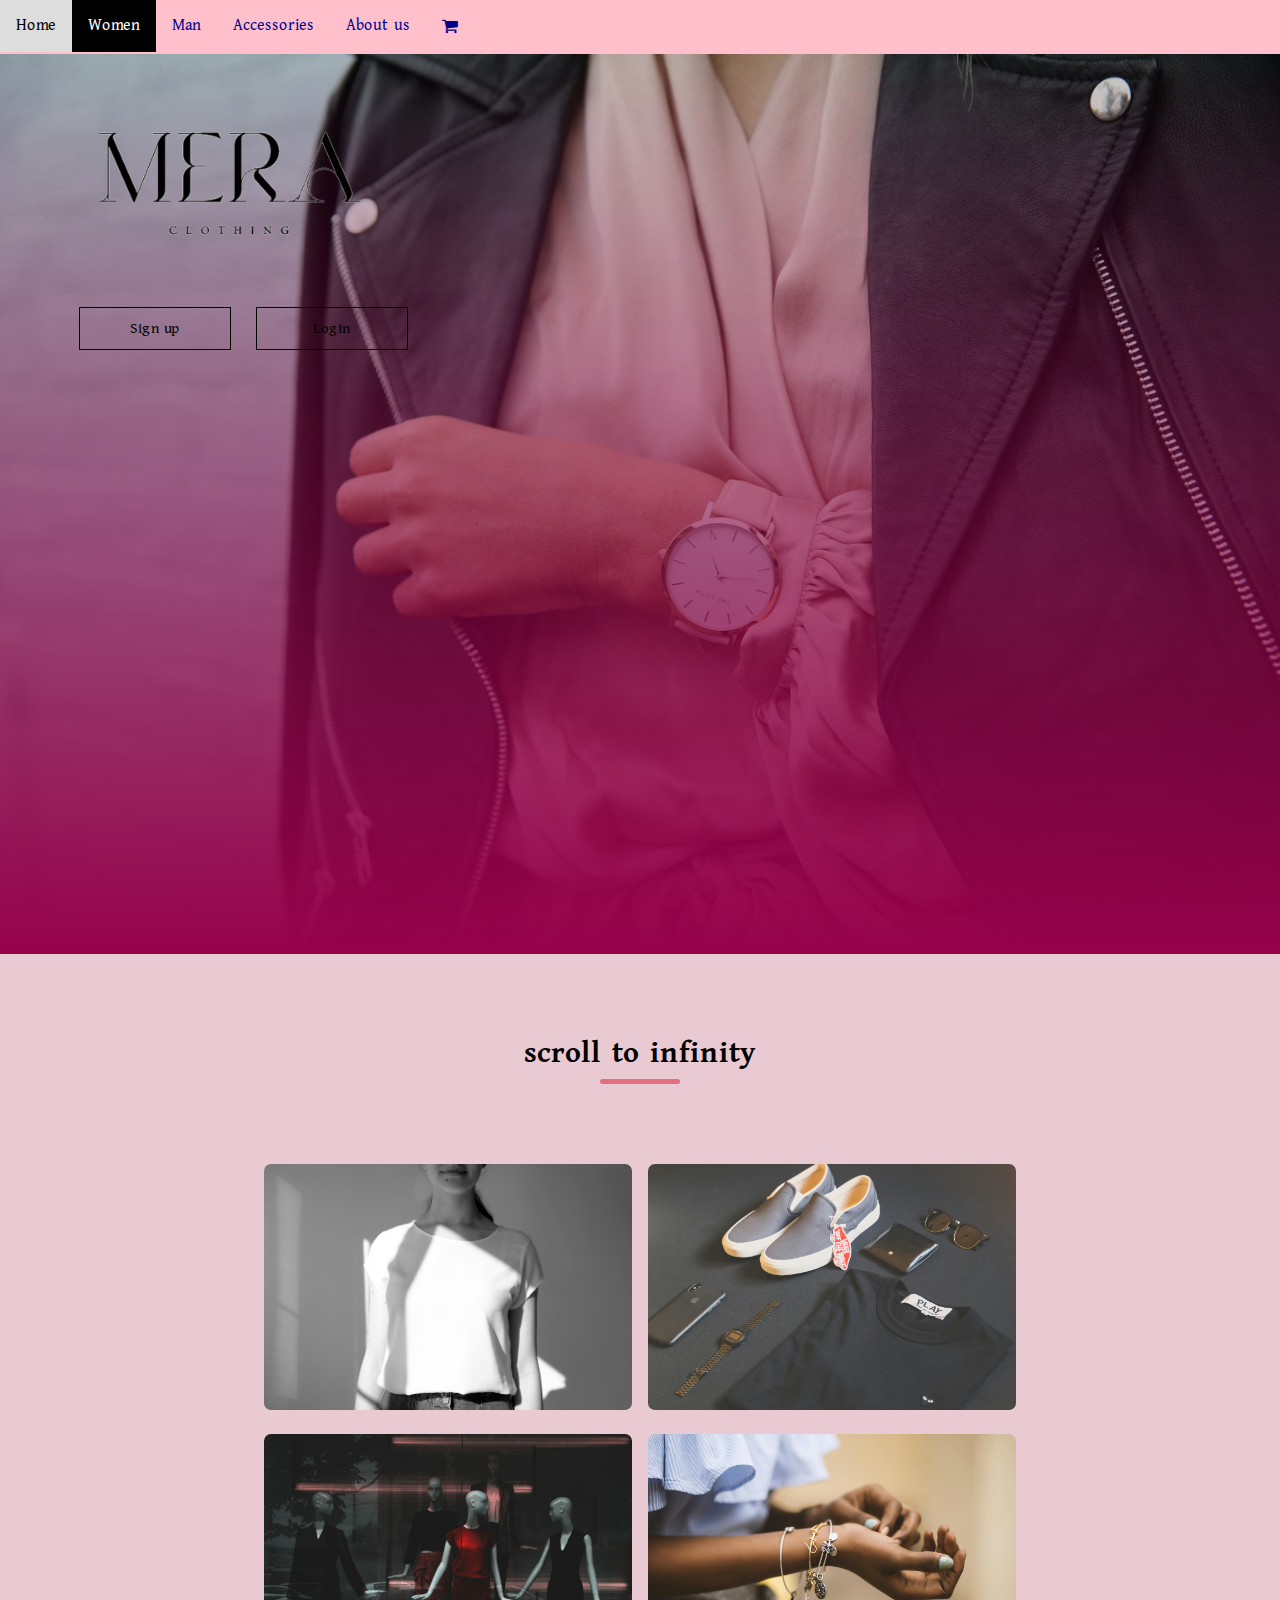
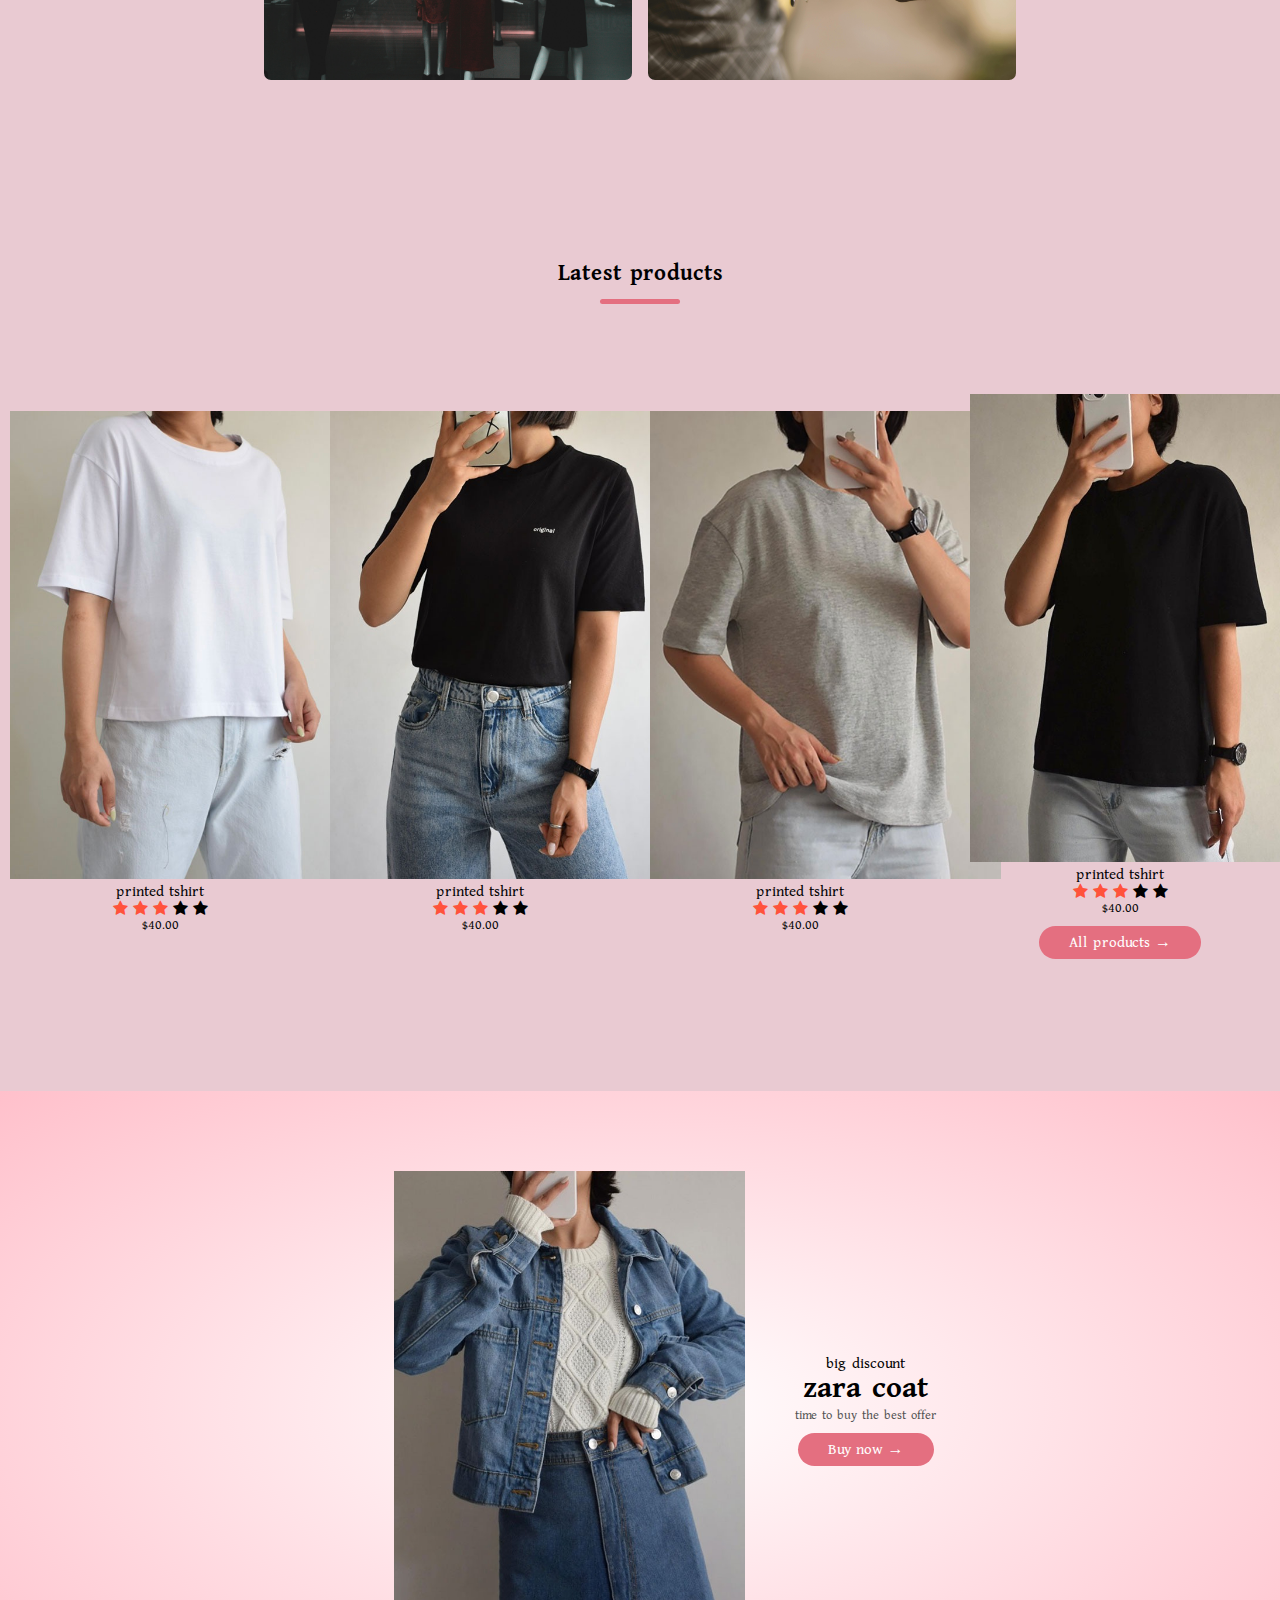
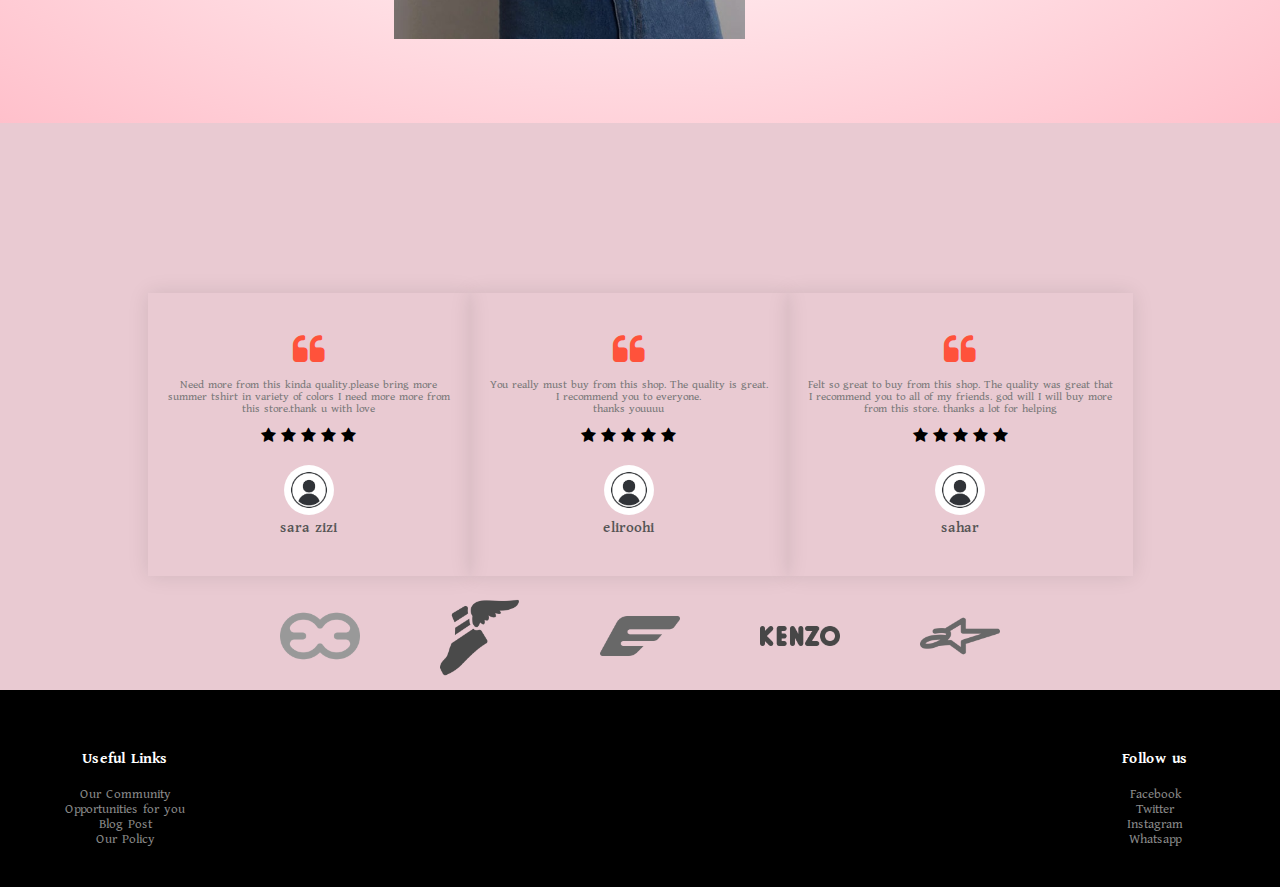
<file: helloworld/index.html>
<!DOCTYPE html>
<!-- This is my first site -->
<html lang="fa">
    <meta charset="UTF=8">
<head>
    <link rel="stylesheet"  href="css.css">
    <link rel="login"  href="loginform.css">
    <link rel="preconnect" href="https://fonts.googleapis.com">
<link rel="preconnect" href="https://fonts.gstatic.com" crossorigin>
<link href="https://fonts.googleapis.com/css2?family=Namdhinggo:wght@400;500;600;700;800&display=swap" rel="stylesheet">
<script src="https://ajax.googleapis.com/ajax/libs/jquery/3.3.1/jquery.min.js"></script>
<link rel="stylesheet" href="https://cdnjs.cloudflare.com/ajax/libs/font-awesome/4.7.0/css/font-awesome.min.css">
<title>Mera</title>
    <style >
        #object{
             width: 400px;
            height: 500px;
            float: right;
            padding: 200px;
            
        }
        body{
            text-align: center;
        }
        
    </style>
    </head>
<body style="background-color: #e9cad2;">
    <nav>
  <div class="topnav">
    <a href="#ban">Home</a>
  <a class="active" href="#products">Women</a>
  <a href="#products">Man</a>
  <a href="#products">Accessories</a>
  <a href="#footer2">About us</a>
  <a href="card.html"><i   class="fa">&#xf07a;</i></a>
</div>
        </nav>
    <section id="ban">
    <div class="banner">
        <div class="meralogo">
            <img id="logo" src="22.png">
            <div class="banner-btn">
                <a href="login.html"><span></span>Sign up</a>
                <a href="login.html"><span></span>Login</a>
            </div> 
        </div> 
  </div>
   
    </section>
    <section id="products">
        <div class="titleproduct">
            <h1>scroll to infinity</h1>
        </div>
        <div class="product-box">
            <div class="single-pproduct">
                <img src="pic2.jpg">
                <div class="overlay"></div>
                <div class="text">
                    <h1>Women</h1>
                    <hr>
                    <p>Summer time</p>
                </div>
            </div>
            
            <div class="single-pproduct">
                <img src="pic1.jpg">
                <div class="overlay"></div>
                <div class="text">
                    <h1>Tomboy</h1>
                    <hr>
                    <p>Summer time</p>
                </div>
            </div>
            <div class="single-pproduct">
                <img src="pic3.jpg">
                <div class="overlay"></div>
                <div class="text">
                    <h1>Collection</h1>
                    <hr>
                    <p>Summer time</p>
                </div>
            </div>
            <div class="single-pproduct">
                <img src="pic4.jpg">
                <div class="overlay"></div>
                <div class="text">
                    <h1>Accessories</h1>
                    <hr>
                    <p>Summer time</p>
                </div>
            </div>
        </div>
    </section>
    <!-----featured products----->
    <div class="category">
    <h2 class="titlecat">Latest products</h2>
    <div class="rowf">
        <div class="col4">
            <img src="ava1.png" width="351px" height="468px">
            <h4>printed tshirt</h4>
            <div class="rating">
                <span class="fa fa-star checked"></span>
                <span class="fa fa-star checked"></span>
                <span class="fa fa-star checked"></span>
                <span class="fa fa-star"></span>
                <span class="fa fa-star"></span>
            </div>
            <p>$40.00</p>
        </div>
        <div class="col4">
            <img src="ava2.jpg" width="351px" height="468px">
            <h4>printed tshirt</h4>
            <div class="rating">
                <span class="fa fa-star checked"></span>
                <span class="fa fa-star checked"></span>
                <span class="fa fa-star checked"></span>
                <span class="fa fa-star"></span>
                <span class="fa fa-star"></span>
            </div>
            <p>$40.00</p>
        </div>
        <div class="col4">
            <img src="ava3.jpg" width="351px" height="468px">
            <h4>printed tshirt</h4>
            <div class="rating">
                <span class="fa fa-star checked"></span>
                <span class="fa fa-star checked"></span>
                <span class="fa fa-star checked"></span>
                <span class="fa fa-star"></span>
                <span class="fa fa-star"></span>
            </div>
            <p>$40.00</p>
        </div>
        <div class="col4">
            <img src="ava4.jpg" width="351px" height="468px">
            <h4>printed tshirt</h4>
            <div class="rating">
                <span class="fa fa-star checked"></span>
                <span class="fa fa-star checked"></span>
                <span class="fa fa-star checked"></span>
                <span class="fa fa-star"></span>
                <span class="fa fa-star"></span>
            </div>
            <p>$40.00</p>
            <br>
            <a href="dd.html" class="btn">All products &#8594;</a>

        </div>
    </div>

        <!---offer-->
        <div class="offer">
           <div class="small-container">
              <div class="rowo">
                <span class="col2">
                    <img src="avaoffer.jpg" class="offerimg" width="351px" height="468px">
                </span>
                <span class="col2">
                    <p>big discount</p>
                    <h1>zara coat</h1>
                    <small>time to buy the best offer</small>
                    <br><br>
                    <a href="product-detail.html" class="btn">Buy now &#8594;</a>
                </div>
              </div>


           </div>


        </div>



        <!----testimonial-->
        <div class="testimonial"> 
            <div class="small-container1">   
                <div class="rowf">
                    <div class="col3"> 
                        <i class="fa fa-quote-left"></i>
                        <p>Need more from this kinda quality.please bring more  <br>
                            summer tshirt in variety of colors I need more more from <br>
                            this store.thank u with love<br>
                        </p>
            <div class="rating"> 
                <i class="fa fa-star"></i>
                <i class="fa fa-star"></i>
                <i class="fa fa-star"></i>
                <i class="fa fa-star"></i>
                <i class="fa fa-star"></i>   
        </div> 
        <img src="pro.jpg" >
        <h3>sara zizi</h3>
    </div>
    <div class="col3"> 
        <i class="fa fa-quote-left"></i>
        <p> You really must buy from this shop. The quality is great. <br>
            I recommend you to everyone.<br>
            thanks youuuu<br>
        </p>
<div class="rating"> 
<i class="fa fa-star"></i>
<i class="fa fa-star"></i>
<i class="fa fa-star"></i>
<i class="fa fa-star"></i>
<i class="fa fa-star"></i>   
</div> 
<img src="pro.jpg" >
<h3>eliroohi</h3>
</div>


<div class="col3"> 
    <i class="fa fa-quote-left"></i>
    <p>Felt so great to buy from this shop. The quality was great that <br>
        I recommend you to all of my friends. god will I will buy more <br>
        from this store. thanks a lot for helping<br>
    </p>
<div class="rating"> 
<i class="fa fa-star"></i>
<i class="fa fa-star"></i>
<i class="fa fa-star"></i>
<i class="fa fa-star"></i>
<i class="fa fa-star"></i>   
</div> 
<img src="pro.jpg" >
<h3>sahar</h3>
</div>

        </div></div></div>

<!--brands-->
<div class="brand">
    <div class="small-container1">
        <div class="rowf">
            <div class="col5">
                <img src="escada.png">
            </div>
            <div class="col5">
                <img src="good-year.png">
            </div>
            <div class="col5">
                <img src="ellu-jeans.png">
            </div>
            <div class="col5">
                <img src="kenzo.png">
            </div>
            <div class="col5">
                <img src="alphin-stars.png" >
            </div>


        </div>
    </div>
</div>





<!--footer-->
<section id="footer2">
    <div class="footer">
        <div class="small-container2">
            <div class="rowfooter">
                <div class="footercol3">
                    <h3>Useful Links</h3>
                    <ul>
                     <li>Our Community</li>
                     <li>Opportunities for you</li>
                     <li>Blog Post</li>
                     <li>Our Policy</li>
                    </ul>
                </div>
                <div class="footercol4">
                    <h3>Follow us</h3>
                    <ul>
                     <li>Facebook</li>
                     <li>Twitter</li>
                     <li>Instagram</li>
                     <li>Whatsapp</li>
                    </ul>
                </div>
            </div>
        </div>
    </div>
    
</section>













        
    </div>    






</body>

</html>
</file>
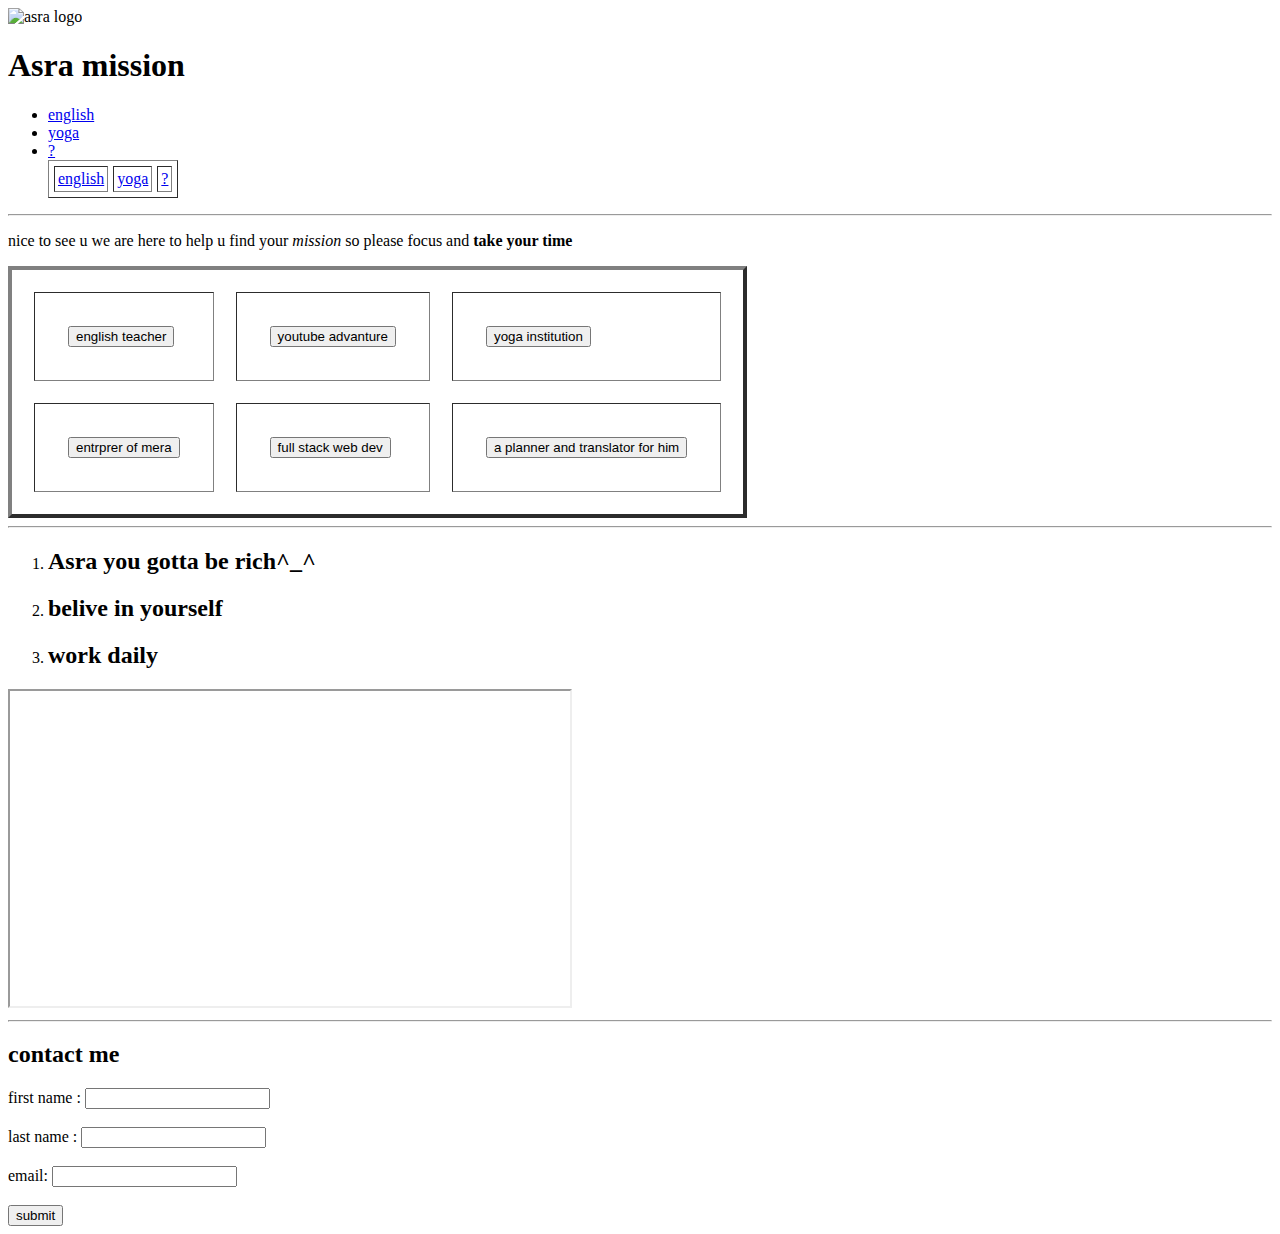
<file: helloworld/2th.html>
<!DOCTYPE html>
<html> 
    <head>
        <title>
            Asra's life 
        </title>
    </head>
    <body>
        <img
             scr="[data-uri]"  alt="asra logo" height="100" width="100">
        <h1>Asra mission</h1>
        <ul>
        <li><a href="g"> english </a></li>
        <li><a href="g"> yoga </a></li>
        <li><a href="g"> ?
            </a></li>
            
            <table border="1"
               cellpadding="3"
               cellspacing="5">
            <tr>
                
                
                <td>
                    <a href="g"> english </a>
                </td>
                <td>
                    <a href="g"> yoga </a>
                </td>
                <td>
                    <a href="g"> ? </a>
                </td>
                
                </tr></table>
        </ul>
        <hr>
        <p> nice to see u  we are here to help u find your<i > mission </i>  so
            please focus and <b> take your time</b></p>
        
        
        <table
               border="4"
               cellpadding="33"
               cellspacing="22">
          <tr>
               <td><button>
               english teacher
               </button></td>
            
             <td><button>
               youtube advanture   
             </button></td>
               
               <td><button>
                   yoga institution
                </button></td>
              </tr>
            
               <td><button>
              entrprer of mera
                </button></td>
              
               <td><button>
               full stack web dev
                </button></td>
              
            <td><button>
               a planner and translator for him
                </button></td>
        
            
            
            
        </table>
        <hr>
        
        <ol>
        <li>
            <h2>Asra you gotta be rich^_^
            </h2></li>
        
        <li>
            <h2>belive in yourself
            </h2></li>
        <li>
            <h2>work daily
            </h2></li>
        </ol>
        <iframe width="560" height="315"
                src="https://www.youtube.com/watch?v=NDUPymw7bjg" frameborder="1"
                allowfullscreen>
        
        </iframe>
        <hr>
        <h2> contact me</h2>
        <form>
            first name :
            <input type="text"> <br><br>
            last name :
            <input type="text"> <br><br>
             email:
            <input type="text"> <br><br>
            <button>
            submit</button>
            
        </form>
    </body>
</html>
</file>
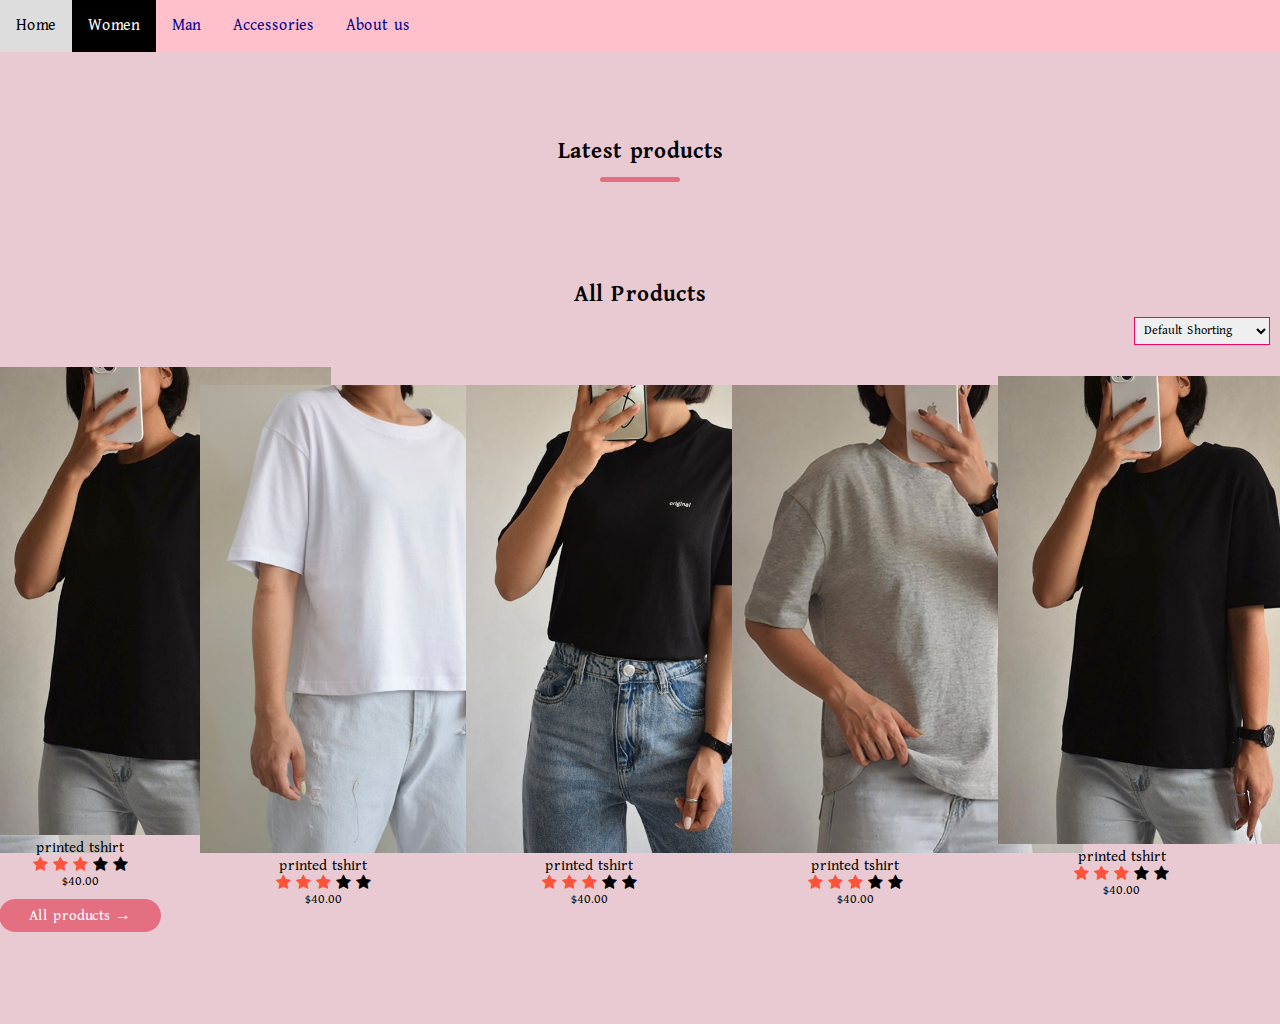
<file: helloworld/allhtml.html>
<!DOCTYPE html>
<!-- This is my first site -->
<html lang="fa">
    <meta charset="UTF=8">
<head>
    <link rel="stylesheet"  href="cssproducts.css">
    <link rel="login"  href="loginform.css">
    <link rel="preconnect" href="https://fonts.googleapis.com">
<link rel="preconnect" href="https://fonts.gstatic.com" crossorigin>
<link href="https://fonts.googleapis.com/css2?family=Namdhinggo:wght@400;500;600;700;800&display=swap" rel="stylesheet">
<script src="https://ajax.googleapis.com/ajax/libs/jquery/3.3.1/jquery.min.js"></script>
<link rel="stylesheet" href="https://cdnjs.cloudflare.com/ajax/libs/font-awesome/4.7.0/css/font-awesome.min.css">
<title>All Products</title>
    <style >
        #object{
             width: 400px;
            height: 500px;
            float: right;
            padding: 200px;
            
        }
        body{
            text-align: center;
        }
        
    </style>
    </head>
<body style="background-color: #e9cad2;">
    
    <nav>
        <div class="topnav">
          <a href="#ban">Home</a>
        <a class="active" href="#products">Women</a>
        <a href="#products">Man</a>
        <a href="#products">Accessories</a>
        <a href="#footer2">About us</a>
      </div>
              </nav>
    <!-----featured products----->
    <div class="category">
    <h2 class="titlecat">Latest products</h2>
    <div class="row row-2">
     <h2>All Products</h2>
     <select>
        <option>Default Shorting</option>
        <option>Short by price</option>
        <option>Short by popularity</option>
        <option>Short by rating</option>
        <option>Short by sale</option>
     </select>
    </div>
    
    <div class="rowf">
        <div class="col4">
            <img src="ava1.png" width="351px" height="468px">
            <h4>printed tshirt</h4>
            <div class="rating">
                <span class="fa fa-star checked"></span>
                <span class="fa fa-star checked"></span>
                <span class="fa fa-star checked"></span>
                <span class="fa fa-star"></span>
                <span class="fa fa-star"></span>
            </div>
            <p>$40.00</p>
        </div>
        <div class="col4">
            <img src="ava2.jpg" width="351px" height="468px">
            <h4>printed tshirt</h4>
            <div class="rating">
                <span class="fa fa-star checked"></span>
                <span class="fa fa-star checked"></span>
                <span class="fa fa-star checked"></span>
                <span class="fa fa-star"></span>
                <span class="fa fa-star"></span>
            </div>
            <p>$40.00</p>
        </div>
        <div class="col4">
            <img src="ava3.jpg" width="351px" height="468px">
            <h4>printed tshirt</h4>
            <div class="rating">
                <span class="fa fa-star checked"></span>
                <span class="fa fa-star checked"></span>
                <span class="fa fa-star checked"></span>
                <span class="fa fa-star"></span>
                <span class="fa fa-star"></span>
            </div>
            <p>$40.00</p>
        </div>
        <div class="col4">
            <img src="ava4.jpg" width="351px" height="468px">
            <h4>printed tshirt</h4>
            <div class="rating">
                <span class="fa fa-star checked"></span>
                <span class="fa fa-star checked"></span>
                <span class="fa fa-star checked"></span>
                <span class="fa fa-star"></span>
                <span class="fa fa-star"></span>
            </div>
            <p>$40.00</p>
            <br>
            <a href="" class="btn">All products &#8594;</a>

        </div>


        <div class="rowf">
            <div class="col4">
                <img src="ava1.png" width="351px" height="468px">
                <h4>printed tshirt</h4>
                <div class="rating">
                    <span class="fa fa-star checked"></span>
                    <span class="fa fa-star checked"></span>
                    <span class="fa fa-star checked"></span>
                    <span class="fa fa-star"></span>
                    <span class="fa fa-star"></span>
                </div>
                <p>$40.00</p>
            </div>
            <div class="col4">
                <img src="ava2.jpg" width="351px" height="468px">
                <h4>printed tshirt</h4>
                <div class="rating">
                    <span class="fa fa-star checked"></span>
                    <span class="fa fa-star checked"></span>
                    <span class="fa fa-star checked"></span>
                    <span class="fa fa-star"></span>
                    <span class="fa fa-star"></span>
                </div>
                <p>$40.00</p>
            </div>
            <div class="col4">
                <img src="ava3.jpg" width="351px" height="468px">
                <h4>printed tshirt</h4>
                <div class="rating">
                    <span class="fa fa-star checked"></span>
                    <span class="fa fa-star checked"></span>
                    <span class="fa fa-star checked"></span>
                    <span class="fa fa-star"></span>
                    <span class="fa fa-star"></span>
                </div>
                <p>$40.00</p>
            </div>
            <div class="col4">
                <img src="ava4.jpg" width="351px" height="468px">
                <h4>printed tshirt</h4>
                <div class="rating">
                    <span class="fa fa-star checked"></span>
                    <span class="fa fa-star checked"></span>
                    <span class="fa fa-star checked"></span>
                    <span class="fa fa-star"></span>
                    <span class="fa fa-star"></span>
                </div>
                <p>$40.00</p>
                <br>
                
    
            </div>
        
            <div class="page-btn">
                <span>1</span>
                <span>2</span>
                <span>3</span>
                <span>4</span>
                <span>&#8594;</span>
            </div>

        </div>









<!--footer-->
<section id="footer2">
    <div class="footer">
        <div class="small-container2">
            <div class="rowfooter">
                <div class="footercol3">
                    <h3>Useful Links</h3>
                    <ul>
                     <li>Our Community</li>
                     <li>Opportunities for you</li>
                     <li>Blog Post</li>
                     <li>Our Policy</li>
                    </ul>
                </div>
                <div class="footercol4">
                    <h3>Follow us</h3>
                    <ul>
                     <li>Facebook</li>
                     <li>Twitter</li>
                     <li>Instagram</li>
                     <li>Whatsapp</li>
                    </ul>
                </div>
            </div>
        </div>
    </div>
    
</section>













        
    </div>    






</body>

</html>
</file>
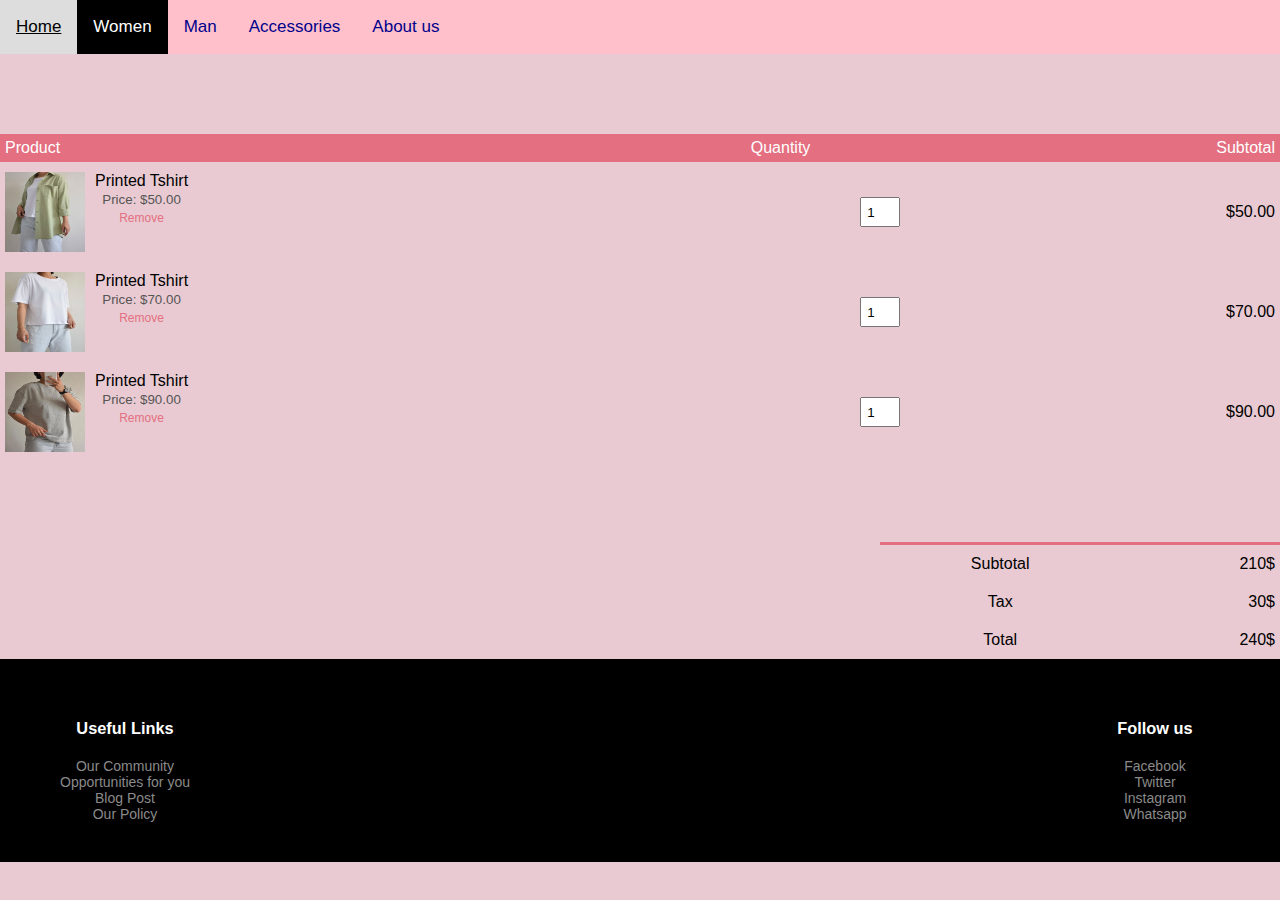
<file: helloworld/card.html>
<!DOCTYPE html>
<!-- This is my first site -->
<html lang="fa">
    <meta charset="UTF=8">
<head>
    <link rel="stylesheet"  href="cardcss.css">
    <link rel="login"  href="loginform.css">
    <link rel="preconnect" href="https://fonts.googleapis.com">
<link rel="preconnect" href="https://fonts.gstatic.com" crossorigin>
<link href="https://fonts.googleapis.com/css2?family=Namdhinggo:wght@400;500;600;700;800&display=swap" rel="stylesheet">
<script src="https://ajax.googleapis.com/ajax/libs/jquery/3.3.1/jquery.min.js"></script>
<link rel="stylesheet" href="https://cdnjs.cloudflare.com/ajax/libs/font-awesome/4.7.0/css/font-awesome.min.css">
<title>Detailed Products</title>
    <style >
        #object{
             width: 400px;
            height: 500px;
            float: right;
            padding: 200px;
            
        }
        body{
            text-align: center;
        }
        
    </style>
    </head>
<body style="background-color: #e9cad2;">
    
    <nav>
        <div class="topnav">
          <a href="#ban">Home</a>
        <a class="active" href="#products">Women</a>
        <a href="#products">Man</a>
        <a href="#products">Accessories</a>
        <a href="#footer2">About us</a>
      </div>
              </nav>
   

<!--card items-->
<div class="small-container cart-page">
    <table>
        <tr>
            <th>Product</th>
            <th>Quantity</th>
            <th>Subtotal</th>
        </tr>
        <tr>
            <td>
                <div class="cart-info">
                  <img src="ava0.png" width="30%">
                  <div>
                    <p>Printed Tshirt</p>
                    <small>Price: $50.00</small>
                    <br>
                    <a href="">Remove</a>
                  </div>
                </div>
            </td>
            <td><input type="number" value="1"></td>
            <td>$50.00</td>
        </tr>
        <tr>
            <td>
                <div class="cart-info">
                  <img src="ava1.png" width="30%">
                  <div>
                    <p>Printed Tshirt</p>
                    <small>Price: $70.00</small>
                    <br>
                    <a href="">Remove</a>
                  </div>
                </div>
            </td>
            <td><input type="number" value="1"></td>
            <td>$70.00</td>
        </tr>
        <tr>
            <td>
                <div class="cart-info">
                  <img src="ava3.jpg" width="30%">
                  <div>
                    <p>Printed Tshirt</p>
                    <small>Price: $90.00</small>
                    <br>
                    <a href="">Remove</a>
                  </div>
                </div>
            </td>
            <td><input type="number" value="1"></td>
            <td>$90.00</td>
        </tr>
    </table>


   
</div>

<div class="total-price">
    <table>
        <tr>
            <td>Subtotal</td>
            <td>210$</td>
        </tr>
        <tr>
            <td>Tax</td>
            <td>30$</td>
        </tr>
        <tr>
            <td>Total</td>
            <td>240$</td>
        </tr>
    </table>
</div>





<!--footer-->
<section id="footer2">
    <div class="footer">
        <div class="small-container2">
            <div class="rowfooter">
                <div class="footercol3">
                    <h3>Useful Links</h3>
                    <ul>
                     <li>Our Community</li>
                     <li>Opportunities for you</li>
                     <li>Blog Post</li>
                     <li>Our Policy</li>
                    </ul>
                </div>
                <div class="footercol4">
                    <h3>Follow us</h3>
                    <ul>
                     <li>Facebook</li>
                     <li>Twitter</li>
                     <li>Instagram</li>
                     <li>Whatsapp</li>
                    </ul>
                </div>
            </div>
        </div>
    </div>
    
</section>









        
    </div>    



</body>

</html>
</file>
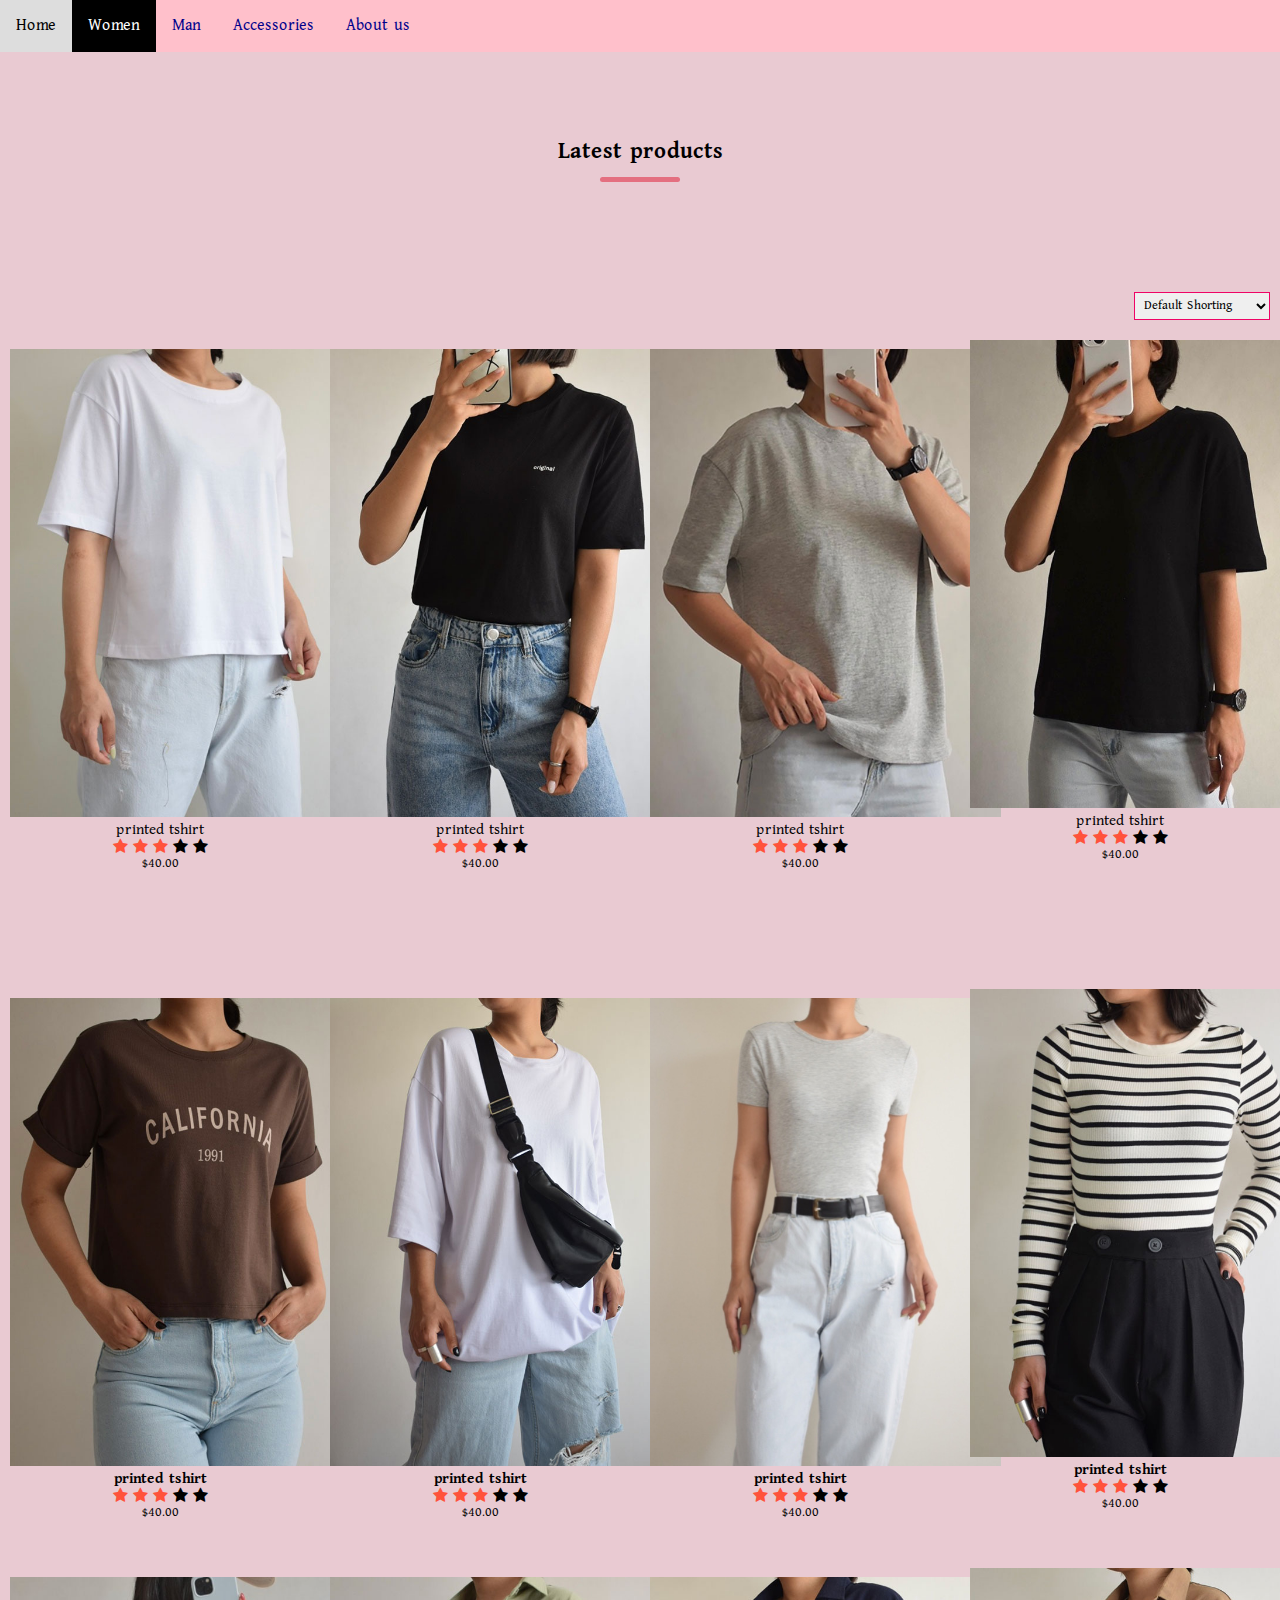
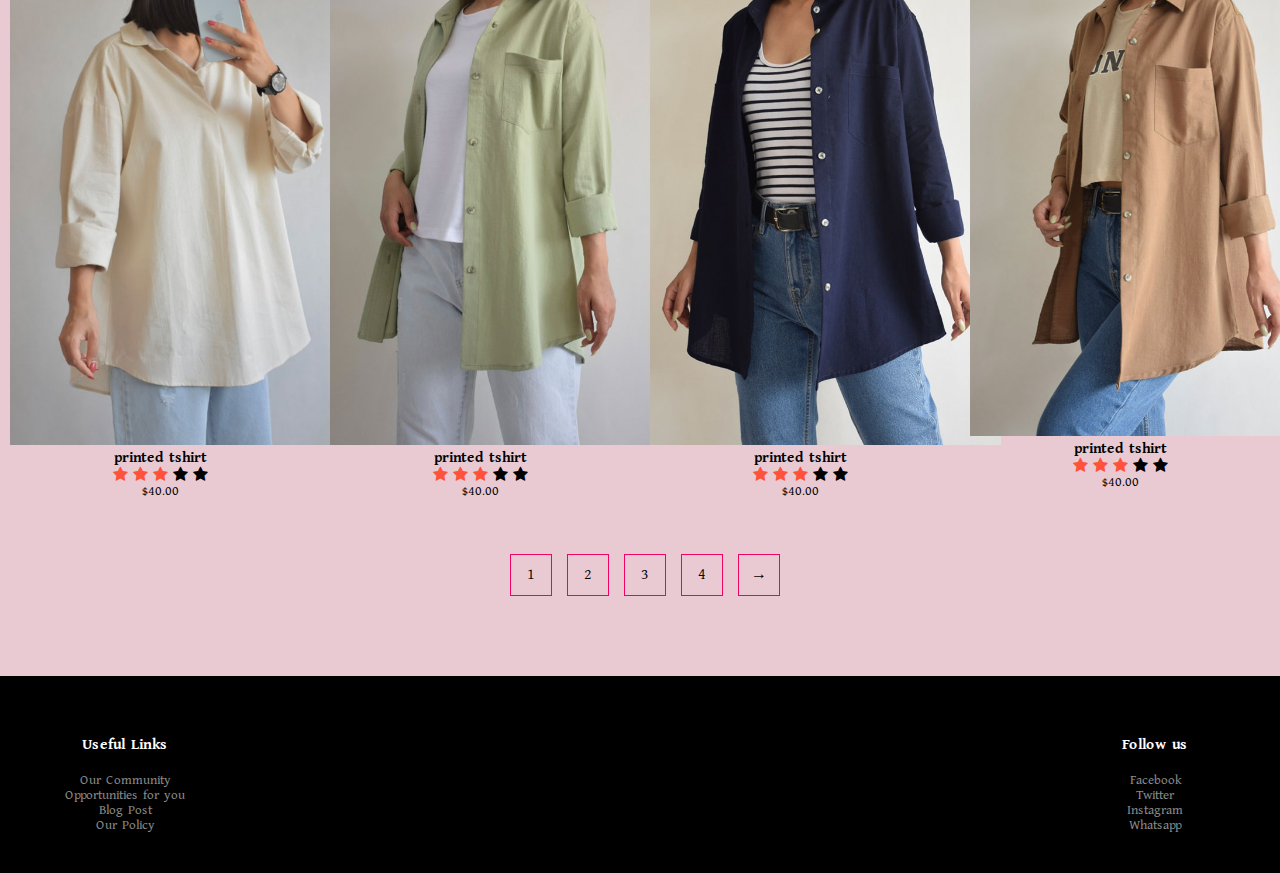
<file: helloworld/dd.html>
<!DOCTYPE html>
<!-- This is my first site -->
<html lang="fa">
    <meta charset="UTF=8">
<head>
    <link rel="stylesheet"  href="cssproducts.css">
    <link rel="login"  href="loginform.css">
    <link rel="preconnect" href="https://fonts.googleapis.com">
<link rel="preconnect" href="https://fonts.gstatic.com" crossorigin>
<link href="https://fonts.googleapis.com/css2?family=Namdhinggo:wght@400;500;600;700;800&display=swap" rel="stylesheet">
<script src="https://ajax.googleapis.com/ajax/libs/jquery/3.3.1/jquery.min.js"></script>
<link rel="stylesheet" href="https://cdnjs.cloudflare.com/ajax/libs/font-awesome/4.7.0/css/font-awesome.min.css">
<title>All Products</title>
    <style >
        #object{
             width: 400px;
            height: 500px;
            float: right;
            padding: 200px;
            
        }
        body{
            text-align: center;
        }
        
    </style>
    </head>
<body style="background-color: #e9cad2;">
    
    <nav>
        <div class="topnav">
          <a href="#ban">Home</a>
        <a class="active" href="#products">Women</a>
        <a href="#products">Man</a>
        <a href="#products">Accessories</a>
        <a href="#footer2">About us</a>
      </div>
              </nav>
    <!-----featured products----->
    <div class="category">
        <h2 class="titlecat">Latest products</h2>
        <div class="row-2">
            <select>
               <option>Default Shorting</option>
               <option>Short by price</option>
               <option>Short by popularity</option>
               <option>Short by rating</option>
               <option>Short by sale</option>
            </select>
           </div>
        <div class="rowf">
            <div class="col4">
                <img src="ava1.png" width="351px" height="468px">
                <h4>printed tshirt</h4>
                <div class="rating">
                    <span class="fa fa-star checked"></span>
                    <span class="fa fa-star checked"></span>
                    <span class="fa fa-star checked"></span>
                    <span class="fa fa-star"></span>
                    <span class="fa fa-star"></span>
                </div>
                <p>$40.00</p>
            </div>
            <div class="col4">
                <img src="ava2.jpg" width="351px" height="468px">
                <h4>printed tshirt</h4>
                <div class="rating">
                    <span class="fa fa-star checked"></span>
                    <span class="fa fa-star checked"></span>
                    <span class="fa fa-star checked"></span>
                    <span class="fa fa-star"></span>
                    <span class="fa fa-star"></span>
                </div>
                <p>$40.00</p>
            </div>
            <div class="col4">
                <img src="ava3.jpg" width="351px" height="468px">
                <h4>printed tshirt</h4>
                <div class="rating">
                    <span class="fa fa-star checked"></span>
                    <span class="fa fa-star checked"></span>
                    <span class="fa fa-star checked"></span>
                    <span class="fa fa-star"></span>
                    <span class="fa fa-star"></span>
                </div>
                <p>$40.00</p>
            </div>
            <div class="col4">
                <img src="ava4.jpg" width="351px" height="468px">
                <h4>printed tshirt</h4>
                <div class="rating">
                    <span class="fa fa-star checked"></span>
                    <span class="fa fa-star checked"></span>
                    <span class="fa fa-star checked"></span>
                    <span class="fa fa-star"></span>
                    <span class="fa fa-star"></span>
                </div>
                <p>$40.00</p>
                <br>
              
            </div>
        </div>


            
        </div>


        <div class="rowf">
            <div class="col4">
                <img src="ava55.png" width="351px" height="468px">
                <h4>printed tshirt</h4>
                <div class="rating">
                    <span class="fa fa-star checked"></span>
                    <span class="fa fa-star checked"></span>
                    <span class="fa fa-star checked"></span>
                    <span class="fa fa-star"></span>
                    <span class="fa fa-star"></span>
                </div>
                <p>$40.00</p>
            </div>
            <div class="col4">
                <img src="ava6.png" width="351px" height="468px">
                <h4>printed tshirt</h4>
                <div class="rating">
                    <span class="fa fa-star checked"></span>
                    <span class="fa fa-star checked"></span>
                    <span class="fa fa-star checked"></span>
                    <span class="fa fa-star"></span>
                    <span class="fa fa-star"></span>
                </div>
                <p>$40.00</p>
            </div>
            <div class="col4">
                <img src="ava7.png" width="351px" height="468px">
                <h4>printed tshirt</h4>
                <div class="rating">
                    <span class="fa fa-star checked"></span>
                    <span class="fa fa-star checked"></span>
                    <span class="fa fa-star checked"></span>
                    <span class="fa fa-star"></span>
                    <span class="fa fa-star"></span>
                </div>
                <p>$40.00</p>
            </div>
            <div class="col4">
                <img src="ava8.png" width="351px" height="468px">
                <h4>printed tshirt</h4>
                <div class="rating">
                    <span class="fa fa-star checked"></span>
                    <span class="fa fa-star checked"></span>
                    <span class="fa fa-star checked"></span>
                    <span class="fa fa-star"></span>
                    <span class="fa fa-star"></span>
                </div>
                <p>$40.00</p>
                <br>
            </div>
        </div>

        <div class="rowf">
            <div class="col4">
                <img src="ava9.jpg" width="351px" height="468px">
                <h4>printed tshirt</h4>
                <div class="rating">
                    <span class="fa fa-star checked"></span>
                    <span class="fa fa-star checked"></span>
                    <span class="fa fa-star checked"></span>
                    <span class="fa fa-star"></span>
                    <span class="fa fa-star"></span>
                </div>
                <p>$40.00</p>
            </div>
            <div class="col4">
                <img src="ava0.png" width="351px" height="468px">
                <h4>printed tshirt</h4>
                <div class="rating">
                    <span class="fa fa-star checked"></span>
                    <span class="fa fa-star checked"></span>
                    <span class="fa fa-star checked"></span>
                    <span class="fa fa-star"></span>
                    <span class="fa fa-star"></span>
                </div>
                <p>$40.00</p>
            </div>
            <div class="col4">
                <img src="ava00.png" width="351px" height="468px">
                <h4>printed tshirt</h4>
                <div class="rating">
                    <span class="fa fa-star checked"></span>
                    <span class="fa fa-star checked"></span>
                    <span class="fa fa-star checked"></span>
                    <span class="fa fa-star"></span>
                    <span class="fa fa-star"></span>
                </div>
                <p>$40.00</p>
            </div>
            <div class="col4">
                <img src="ava12.png" width="351px" height="468px">
                <h4>printed tshirt</h4>
                <div class="rating">
                    <span class="fa fa-star checked"></span>
                    <span class="fa fa-star checked"></span>
                    <span class="fa fa-star checked"></span>
                    <span class="fa fa-star"></span>
                    <span class="fa fa-star"></span>
                </div>
                <p>$40.00</p>
                <br>

    
            </div>
            
        </div>
        <div class="page-btn">
            <br>
            <span>1</span>
            <span>2</span>
            <span>3</span>
            <span>4</span>
            <span>&#8594;</span>
        </div>







<!--footer-->
<section id="footer2">
    <div class="footer">
        <div class="small-container2">
            <div class="rowfooter">
                <div class="footercol3">
                    <h3>Useful Links</h3>
                    <ul>
                     <li>Our Community</li>
                     <li>Opportunities for you</li>
                     <li>Blog Post</li>
                     <li>Our Policy</li>
                    </ul>
                </div>
                <div class="footercol4">
                    <h3>Follow us</h3>
                    <ul>
                     <li>Facebook</li>
                     <li>Twitter</li>
                     <li>Instagram</li>
                     <li>Whatsapp</li>
                    </ul>
                </div>
            </div>
        </div>
    </div>
    
</section>









        
    </div>    






</body>

</html>
</file>
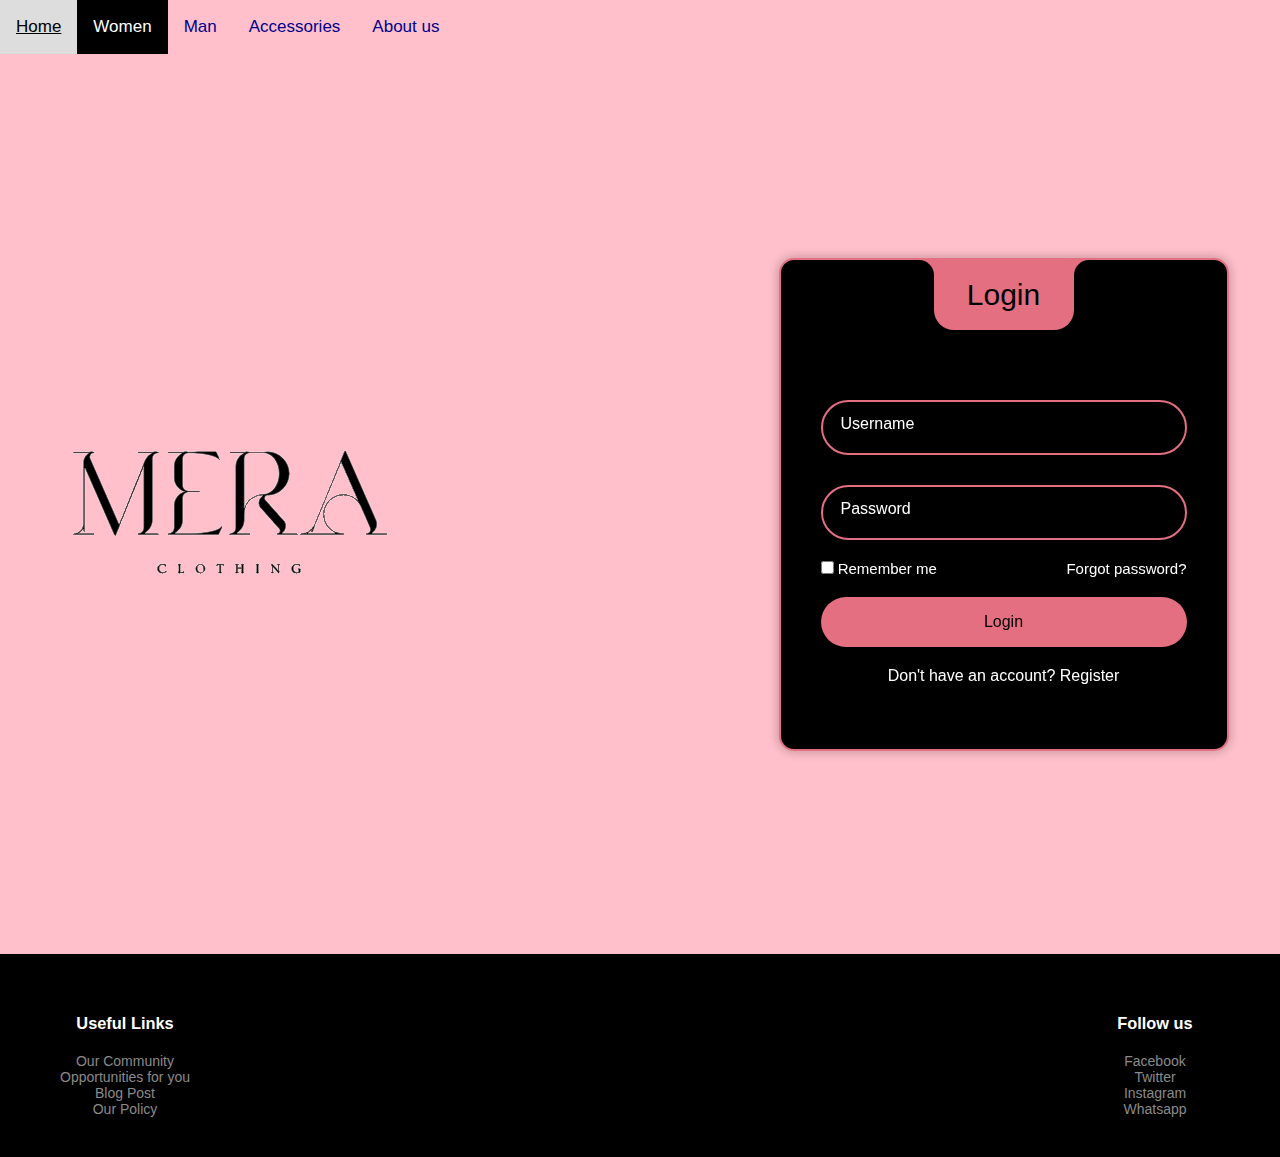
<file: helloworld/login.html>
<!DOCTYPE html>
<!-- This is my first site -->
<html lang="fa">
    <meta charset="UTF=8">
<head>
    <link rel="stylesheet"  href="cardcss.css">
    <link rel="login"  href="loginform.css">
    <link rel="preconnect" href="https://fonts.googleapis.com">
<link rel="preconnect" href="https://fonts.gstatic.com" crossorigin>
<link href="https://fonts.googleapis.com/css2?family=Namdhinggo:wght@400;500;600;700;800&display=swap" rel="stylesheet">
<script src="https://ajax.googleapis.com/ajax/libs/jquery/3.3.1/jquery.min.js"></script>
<link rel="stylesheet" href="https://cdnjs.cloudflare.com/ajax/libs/font-awesome/4.7.0/css/font-awesome.min.css">
<title>Detailed Products</title>
    <style >
        #object{
             width: 400px;
            height: 500px;
            float: right;
            padding: 200px;
            
        }
        body{
            text-align: center;
          
        }
        
    </style>
    </head>
<body style="background-color: #e9cad2;" >
    
    <nav>
        <div class="topnav">
          <a href="#ban">Home</a>
        <a class="active" href="#products">Women</a>
        <a href="#products">Man</a>
        <a href="#products">Accessories</a>
        <a href="#footer2">About us</a>
      </div>
              </nav>
   
<!----login-->

<div class="wrapper">
    <div class="col-2">
        <img src="1.png" >
    </div>
    <div class="login_box">
      <div class="login-header">
        <span>Login</span>
      </div>
  
      <div class="input_box">
        <input type="text" id="user" class="input-field" required>
        <label for="user" class="label">Username</label>
        <i class="bx bx-user icon"></i>
      </div>
  
      <div class="input_box">
        <input type="password" id="pass" class="input-field" required>
        <label for="pass" class="label">Password</label>
        <i class="bx bx-lock-alt icon"></i>
      </div>
  
      <div class="remember-forgot">
        <div class="remember-me">
          <input type="checkbox" id="remember">
          <label for="remember">Remember me</label>
        </div>
  
        <div class="forgot">
          <a href="#">Forgot password?</a>
        </div>
      </div>
  
      <div class="input_box">
        <input type="submit" class="input-submit" value="Login">
      </div>
  
      <div class="register">
        <span>Don't have an account? <a href="#">Register</a></span>
      </div>
    </div>
  </div>
  

<!--footer-->
<section id="footer2">
    <div class="footer">
        <div class="small-container2">
            <div class="rowfooter">
                <div class="footercol3">
                    <h3>Useful Links</h3>
                    <ul>
                     <li>Our Community</li>
                     <li>Opportunities for you</li>
                     <li>Blog Post</li>
                     <li>Our Policy</li>
                    </ul>
                </div>
                <div class="footercol4">
                    <h3>Follow us</h3>
                    <ul>
                     <li>Facebook</li>
                     <li>Twitter</li>
                     <li>Instagram</li>
                     <li>Whatsapp</li>
                    </ul>
                </div>
            </div>
        </div>
    </div>
    
</section>

        
    </div>    

<!----js for toggle form-->
<script>
    var LoginForm  = document.getElementById("LoginForm");
    var RegForm  = document.getElementById("RegForm");
    var Indicator  = document.getElementById("Indicator");

     function register(){
        RegForm.style.transform= "translateX(0px)";
        LoginForm.style.transform= "translateX(0px)";  
        Indicator.style.transform= "translateX(100px)";  
     }
     function login(){
        RegForm.style.transform= "translateX(300px)";
        LoginForm.style.transform= "translateX(300px)";  
        Indicator.style.transform= "translateX(0px)";
     }
</script>
</body>

</html>
</file>
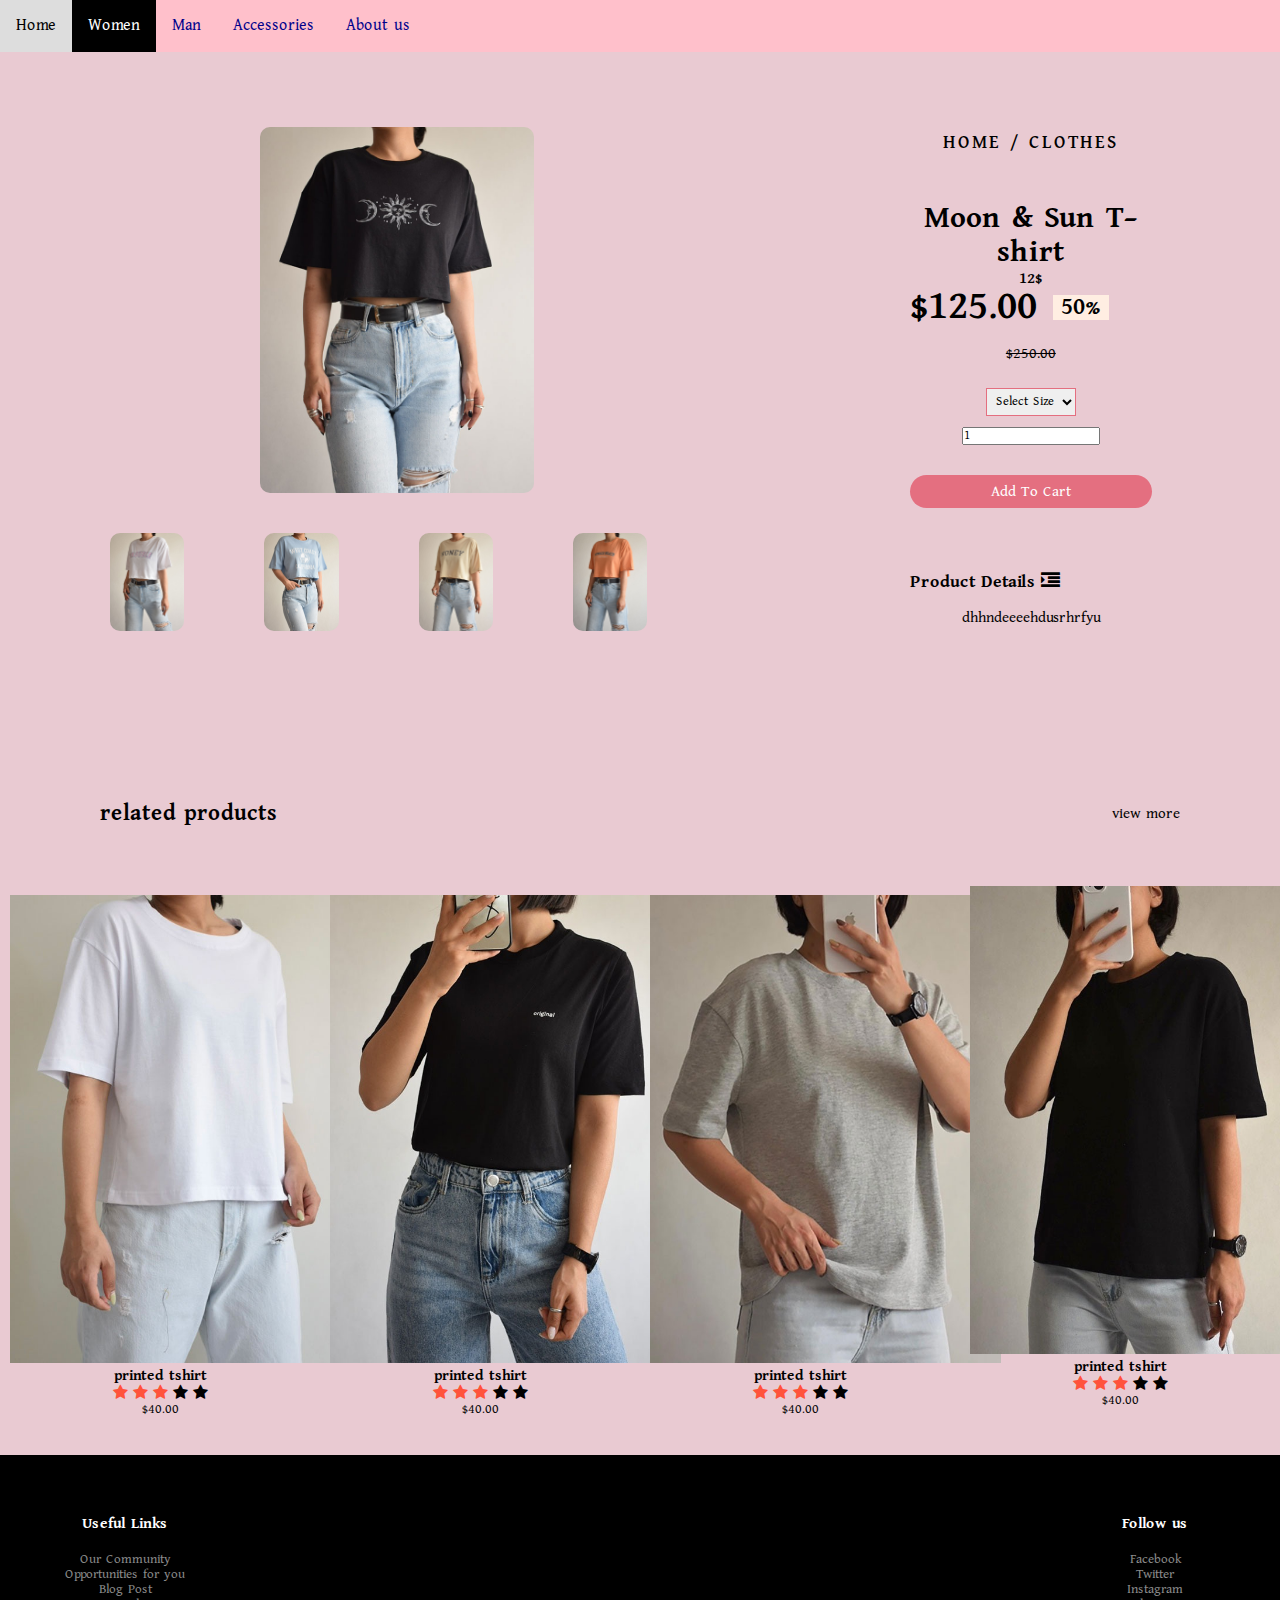
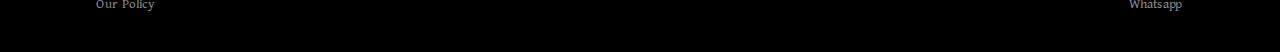
<file: helloworld/product-detail.html>
<!DOCTYPE html>
<!-- This is my first site -->
<html lang="fa">
    <meta charset="UTF=8">
<head>
    <link rel="stylesheet"  href="detailproduct.css">
    <link rel="login"  href="loginform.css">
    <link rel="preconnect" href="https://fonts.googleapis.com">
<link rel="preconnect" href="https://fonts.gstatic.com" crossorigin>
<link href="https://fonts.googleapis.com/css2?family=Namdhinggo:wght@400;500;600;700;800&display=swap" rel="stylesheet">
<script src="https://ajax.googleapis.com/ajax/libs/jquery/3.3.1/jquery.min.js"></script>
<link rel="stylesheet" href="https://cdnjs.cloudflare.com/ajax/libs/font-awesome/4.7.0/css/font-awesome.min.css">
<title>Detailed Products</title>
    <style >
        #object{
             width: 400px;
            height: 500px;
            float: right;
            padding: 200px;
            
        }
        body{
            text-align: center;
        }
        
    </style>
    </head>
<body style="background-color: #e9cad2;">
    
    <nav>
        <div class="topnav">
          <a href="#ban">Home</a>
        <a class="active" href="#products">Women</a>
        <a href="#products">Man</a>
        <a href="#products">Accessories</a>
        <a href="#footer2">About us</a>
      </div>
              </nav>
    <!-----single product detail----->
    <main id="products">
        <div class="container">
          <div class="producat_wrapper">
            <div class="producat_image">
              <div class="img_thumbnail">
                <img src="ava13.png" alt=""  width="50%" id="ProductImg">
                <div class="img_small">
                    <img src="ava131.png" width="50%" class="small-img" >
                    
                  <img src="ava132.png" width="50%" class="small-img">
                  <img src="ava133.png" width="50%" class="small-img">
                  <img src="ava134.png" width="50%" class="small-img">
                </div>
              </div>
            </div>
            <div class="producat_content">
              <p class="company_txt">Home / Clothes</p>
              <br>
              
              <p class="producat_des">
                <h1>Moon & Sun T-shirt</h1>
                <h4>12$</h4>
              </p>
              <div class="price">
                <div class="dicscount_price">
                  <p class="normal_price">$125.00</p>
                  <p><span class="discount">50%</span></p>
                </div>
                <p class="total_price">$250.00</p>
              </div>
              <select>
                <option>Select Size</option>
                <option>XXL</option>
                <option>XL</option>
                <option>Large</option>
                <option>Medium</option>
                <option>Small</option>
            </select>
            <input type="number" value="1">
            <a href="" class="btn">Add To Cart</a>
            <br><br>
            <h3>Product Details <i class="fa fa-indent"></i></h3>
            <br>
            <p>dhhndeeeehdusrhrfyu</p>
              </div>
            </div>
          </div>
        </div>
    </main>

    
                
        

            

        
        
           
       </div>

<div class="small-container">
    <div class="rowf row-2">
    <h2>related products</h2>
    <p>view more</p>
    </div>
</div>





    
        <div class="rowf">
            <div class="col4">
                <img src="ava1.png" width="351px" height="468px">
                <h4>printed tshirt</h4>
                <div class="rating">
                    <span class="fa fa-star checked"></span>
                    <span class="fa fa-star checked"></span>
                    <span class="fa fa-star checked"></span>
                    <span class="fa fa-star"></span>
                    <span class="fa fa-star"></span>
                </div>
                <p>$40.00</p>
            </div>
            <div class="col4">
                <img src="ava2.jpg" width="351px" height="468px">
                <h4>printed tshirt</h4>
                <div class="rating">
                    <span class="fa fa-star checked"></span>
                    <span class="fa fa-star checked"></span>
                    <span class="fa fa-star checked"></span>
                    <span class="fa fa-star"></span>
                    <span class="fa fa-star"></span>
                </div>
                <p>$40.00</p>
            </div>
            <div class="col4">
                <img src="ava3.jpg" width="351px" height="468px">
                <h4>printed tshirt</h4>
                <div class="rating">
                    <span class="fa fa-star checked"></span>
                    <span class="fa fa-star checked"></span>
                    <span class="fa fa-star checked"></span>
                    <span class="fa fa-star"></span>
                    <span class="fa fa-star"></span>
                </div>
                <p>$40.00</p>
            </div>
            <div class="col4">
                <img src="ava4.jpg" width="351px" height="468px">
                <h4>printed tshirt</h4>
                <div class="rating">
                    <span class="fa fa-star checked"></span>
                    <span class="fa fa-star checked"></span>
                    <span class="fa fa-star checked"></span>
                    <span class="fa fa-star"></span>
                    <span class="fa fa-star"></span>
                </div>
                <p>$40.00</p>
                <br>
              
            </div>
        </div>


            
    


       






<!--footer-->
<section id="footer2">
    <div class="footer">
        <div class="small-container2">
            <div class="rowfooter">
                <div class="footercol3">
                    <h3>Useful Links</h3>
                    <ul>
                     <li>Our Community</li>
                     <li>Opportunities for you</li>
                     <li>Blog Post</li>
                     <li>Our Policy</li>
                    </ul>
                </div>
                <div class="footercol4">
                    <h3>Follow us</h3>
                    <ul>
                     <li>Facebook</li>
                     <li>Twitter</li>
                     <li>Instagram</li>
                     <li>Whatsapp</li>
                    </ul>
                </div>
            </div>
        </div>
    </div>
    
</section>









        
    </div>    

<!----js for products----->
<script>
    var ProductImg= document.getElementById("ProductImg");
    var smallimg= document.getElementsByClassName("small-img");
    var smallimg= document.getElementsByClassName("small-img");
    smallimg[0].onclick= function(){
        ProductImg.src = smallimg[0].src;
    }
    smallimg[1].onclick= function(){
        ProductImg.src = smallimg[1].src;
    }
    smallimg[2].onclick= function(){
        ProductImg.src = smallimg[2].src;
    }
    smallimg[3].onclick= function(){
        ProductImg.src = smallimg[3].src;
    }
</script>



</body>

</html>
</file>
<file: helloworld/css.css>
*{
    padding: 0;
    margin: 0;
    font-family: "Namdhinggo", serif;
}
.banner{
    background:linear-gradient(rgba(0,0,0.2,0.2), #96024a), url(banner.jpg);
    background-size: cover;
    background-position: center;
    height: 100vh;
    top: 100%;
    display: flex;
}

#logo{
    
    height: auto;
    width: 80%;
    top: auto;
    margin: 10px;
    float: center;
}

.topnav{
    background-color: pink;
    overflow:auto;
}

.topnav a{
    color: darkblue;
    float:left;
    text-align: center;
    padding: 17px 16px;
    text-decoration: none;
    font-size: 17px;
}

.topnav a:hover{
    background-color: #ddd;
    color: black;
}

.topnav a.active{
    background-color: black;
    color: white;
}
.topnav input[type=text] {
    float: right;
    padding: 6px;
    border: none;
    margin-top: 8px;
    margin-right: 16px;
    font-size: 17px;
  }
  @media screen and (max-width: 600px) {
    .topnav a, .topnav input[type=text] {
      float: none;
      display: block;
      text-align: left;
      width: 100%;
      margin: 0;
      padding: 14px;
    }
    .topnav input[type=text] {
      border: 1px solid #ccc;
    } 

    }
    
.formgroup{
    display: inline-grid;
    margin : 50px;
}
.formgroup:hover{
    background-color: pink;
}
h2{
    text-align:justify;
}
h3{
    text-align: left;
}

/*.h1{
    position: absolute;
  top:2-%;
  left: 0;
  width: 120px;
  transform: translateY(-50%);
}*/
.hi{
    padding: 300px;
    
}
/*
.n{
    font-size: 80px;
    font-family:serif;
    float:right;
    
    
}*/
button {
    background-color: black;
    color: white;
    padding: 14px 20px;
    margin: 8px 0;
    border: none;
    cursor: pointer;
    width: 100%;
    float: right;
}
.banner-btn{
    margin: 0px auto 0;
}
.banner-btn a{
    width: 150px;
    text-decoration: none;
    display: inline-block;
    margin:0 10px ;
    padding: 12px 0;
    color: black;
    border: 0.5px solid black;
    position: relative;
    z-index: 1;
    transition: 0.5s;
}
.banner-btn a span{
    width: 0px;
    height: 100%;
    position: absolute;
    top: 0;
    left: 0;
    background: white;
    z-index: -1;
    transition: 0.5s;
}
.banner-btn a:hover span{
    width: 100%;
}
.banner-btn a:hover{
    color: black;
}

#products{
    width: 100%;
    padding: 70px 0;
    background: #E9CAd2;
}

.product-box{
    width: 60%;
    display: flex;
    flex-wrap: wrap;
    justify-content: space-around;
    margin: auto;
}
.single-pproduct{
    flex-basis: 48%;
    text-align: center;
    border-radius: 7px;
    margin-bottom: 20px;
    color: white;
    position: relative;
}
.single-pproduct img{
    width: 100%;
    border-radius: 7px;
}
.overlay{
    width: 100%;
    height: 100%;
    position: absolute;
    top: 0;
    border-radius: 7px;
    cursor: pointer;
    background: linear-gradient(rgba(0,0,0,0.5),#e46f80);
    opacity: 0;
    transition: 1s;
}
.single-pproduct:hover .overlay{
    opacity: 1;
}

.text{
    width: 80%;
    position: absolute;
    bottom: 20%;
    left: 50%;
    transform: translateX(-50%);
    opacity: 0;
    transition: 1s;
   
}

.single-pproduct:hover .text{
    bottom: 40%;
    opacity: 1;
}

hr{
    background:white 
    ;
    height: 2px;
    border: 0;
    margin: 15px auto;
    width: 60%;
}
.text p{
    font-size: 14px;
}

#branch{
    width: 100%;
    padding: 70px 0;
}
.branch-row{
    width: 80%;
    margin: auto;
    display: flex;
    justify-content: space-between;
    align-items: flex-start;
    flex-wrap: wrap;
}
.branch-col{
    flex-basis: 28%;
    padding: 10px;
    margin-bottom: 30px;
    border-radius: 5px;
    box-shadow: 0 10px 20px 3px #00968814;
    cursor: pointer;
    transition: 0.5s;
}
.branch-col p{
    font-size: 14px;
}

.b{
    display: flex;
    align-items: center;
    margin: 20px 0;
}

.b img{
    width: 40px;
    margin-right: 20px;
    border-radius: 3px;
    
}
.branch-col:hover{
    transform: translateY(-7px);
}


.category{
    margin: 70px 0;

}
.col4{
    flex-basis: 25%;
    padding: 10px;
    min-width: 200px;
    margin-bottom: 50px;
    transition: transform 0.5s;
    
    float: left;

}
.checked {
    color: #ff523b;
  }
 /* .col4{
    float: left;
    width: 33.33%;
    padding: 1px;
  }
  
  /* Clearfix (clear floats) */
 /* .rowf::after {
    content: "";
    clear: both;
    display: table;
  }*/
  
  .titlecat{
    text-align: center;
    margin: 0 auto 80px;
    position: relative;
    line-height: 60px;
    color: black;
  }
  .titlecat::after{
    content: '';
    background: #e46f80;
    width: 80px;
    height: 5px;
    border-radius: 5px;
    position: absolute;
    bottom: 0;
    left: 50%;
    transform: translateX(-50%);
  }
  .titleproduct{
    text-align: center;
    margin: 0 auto 80px;
    position: relative;
    line-height: 60px;
    color: black;
  }
  .titleproduct::after{
    content: '';
    background: #e46f80;
    width: 80px;
    height: 5px;
    border-radius: 5px;
    position: absolute;
    bottom: 0;
    left: 50%;
    transform: translateX(-50%);

  }
  .category h4{
    color: black;
    font-weight: normal;
  }
  .col4 p{
    font-size: 14px;
  }
  .col4:hover{
    transform: translateY(-10px);
  }
  .offer{
    background: radial-gradient(#fff,pink);
    margin-top: 80px;
    padding: 30px 0; 
    display: flex;
}
.col2 .offerimg{
    padding: 50px;
}
.small-container{
    width: 100%;
    display: flex;
    flex-direction: row;
    height: auto;
    justify-content: center;
    align-items: center;


}
.rowo{
    width: 100%;
    display: flex;
    align-items: center;
    justify-content: center;

}
.btn{
    
    display: inline-box;
    background: #e46f80;
    color: #fff;
    padding: 8px 30px;
    margin: 30px 0;
    border-radius: 30px;
    text-decoration: none;
}
small{
    color: #555;
}
.testimonial{
    padding-top:  100px;
    display: flex;
    align-items: center;
    justify-content: center;
    flex-direction: row;
    
    }
    .small-container1{
        width: 100%;
        display: flex;
        flex-direction: row;
        height: auto;
        justify-content: center;
        align-items: center;
    

    }
    
    .rowf{
        width: 100%;
        display: flex;
        align-items: center;
        justify-content: center;

    }
    
    .testimonial .col3{
    padding:  40px 20px;
    box-shadow:  0 0 20px 0px rgba(0,0,0,0.1);
    cursor: pointer;
    transition:  transform 0.5;


    }
    .testimonial .col3 img{
    width :50px;
    margin-top:  20px;
    border-radius:  50%;
    }
    .testimonial .col3:hover{
    transform: translateY(-10px);
}
    
    .fa.fa-quote-left{
    font-size:  34px;
    color :#ff523b;
}
    .col3 p{
    font-size:  12px;
    margin: 12px 0;
    color :#777;
    }
    .testimonial .col3 h3{
    font-weight:  600;
    color:  #555;
    font-size:  16px;
    text-align: center;
    }


    .brands{
        margin: 100px auto;
        width: 100;
        
    }
        .col5{
        width:  160px;
        float: left;
    }
        .col5 img{
        margin-top: 20px;
        margin-bottom: 10px;
        width: 50%;
        cursor:  pointer;
        filter: grayscale(100%);
        }
        .col5 img:hover{
            filter: grayscale(0);
        }

    .footer{
        background: #000;
        color: #8a8a8a;
        font-size: 14px;
        padding: 60px 0 20px;
    }
    .small-container2{
        width: 100%;
        display: flex;
        height: auto;
       text-align:justify;
      justify-content: space-between;

    }
    .rowfooter{
        width: 100%;
        display: flex;
        justify-content: space-between;
    }
    .footer p{
        color: #8a8a8a;
    }
    .footer h3{
        color: #fff;
        margin-bottom: 20px;
    }
     .footercol3, .footercol4{
        min-width: 250px;
        margin-bottom: 20px;
    }
    .footercol3{
        flex-basis: 12%;
        text-align: center;
        float: left;
    }
    .footercol3 h3{
        text-align: center;
    }
     .footercol4{
        flex-basis: 12%;
        text-align: center;
        float:inline-end;
    }
    .footercol4 h3{
        text-align: center;
    }
    ul{
        list-style-type: none;
    }
    .app-logo{
        margin-top: 20px;
    }
    .app-logo img{
        width: 140px;
    }
    .footer hr{
        border: none;
        background: #b5b5b5;
        height: 1px;
        margin: 20px 0;
    }
    .copyright{
        text-align: center;
    }
    @media only screen and (max-width: 600px){
        .rowf{
            text-align: center;
        }
        .col2, .col3, .col4{
            flex-basis: 100%;
        }
        .single-pproduct .rowf{
            text-align: left;
        }
        .single-pproduct .col2{
            padding: 20px 0;
        }
        .single-pproduct h1{
            font-size: 26px;
            line-height: 32px;
        }
    }
</file>
<file: helloworld/cssproducts.css>
*{
    padding: 0;
    margin: 0;
    font-family: "Namdhinggo", serif;
}
.banner{
    background:linear-gradient(rgba(0,0,0.2,0.2), #96024a), url(banner.jpg);
    background-size: cover;
    background-position: center;
    height: 100vh;
    top: 100%;
    display: flex;
}

#logo{
    
    height: auto;
    width: 80%;
    top: auto;
    margin: 10px;
    float: center;
}

.topnav{
    background-color: pink;
    overflow:auto;
}

.topnav a{
    color: darkblue;
    float:left;
    text-align: center;
    padding: 17px 16px;
    text-decoration: none;
    font-size: 17px;
}

.topnav a:hover{
    background-color: #ddd;
    color: black;
}

.topnav a.active{
    background-color: black;
    color: white;
}
.topnav input[type=text] {
    float: right;
    padding: 6px;
    border: none;
    margin-top: 8px;
    margin-right: 16px;
    font-size: 17px;
  }
  @media screen and (max-width: 600px) {
    .topnav a, .topnav input[type=text] {
      float: none;
      display: block;
      text-align: left;
      width: 100%;
      margin: 0;
      padding: 14px;
    }
    .topnav input[type=text] {
      border: 1px solid #ccc;
    } 

    }
    
.formgroup{
    display: inline-grid;
    margin : 50px;
}
.formgroup:hover{
    background-color: pink;
}
h2{
    text-align:center;
}
h3{
    text-align: left;
}

/*.h1{
    position: absolute;
  top:2-%;
  left: 0;
  width: 120px;
  transform: translateY(-50%);
}*/
.hi{
    padding: 300px;
    
}
/*
.n{
    font-size: 80px;
    font-family:serif;
    float:right;
    
    
}*/
button {
    background-color: black;
    color: white;
    padding: 14px 20px;
    margin: 8px 0;
    border: none;
    cursor: pointer;
    width: 100%;
    float: right;
}
.banner-btn{
    margin: 0px auto 0;
}
.banner-btn a{
    width: 150px;
    text-decoration: none;
    display: inline-block;
    margin:0 10px ;
    padding: 12px 0;
    color: black;
    border: 0.5px solid black;
    position: relative;
    z-index: 1;
    transition: 0.5s;
}
.banner-btn a span{
    width: 0px;
    height: 100%;
    position: absolute;
    top: 0;
    left: 0;
    background: white;
    z-index: -1;
    transition: 0.5s;
}
.banner-btn a:hover span{
    width: 100%;
}
.banner-btn a:hover{
    color: black;
}

#products{
    width: 100%;
    padding: 70px 0;
    background: #E9CAd2;
}

.product-box{
    width: 60%;
    display: flex;
    flex-wrap: wrap;
    justify-content: space-around;
    margin: auto;
}
.single-pproduct{
    flex-basis: 48%;
    text-align: center;
    border-radius: 7px;
    margin-bottom: 20px;
    color: white;
    position: relative;
}
.single-pproduct img{
    width: 100%;
    border-radius: 7px;
}
.overlay{
    width: 100%;
    height: 100%;
    position: absolute;
    top: 0;
    border-radius: 7px;
    cursor: pointer;
    background: linear-gradient(rgba(0,0,0,0.5),#e46f80);
    opacity: 0;
    transition: 1s;
}
.single-pproduct:hover .overlay{
    opacity: 1;
}

.text{
    width: 80%;
    position: absolute;
    bottom: 20%;
    left: 50%;
    transform: translateX(-50%);
    opacity: 0;
    transition: 1s;
   
}

.single-pproduct:hover .text{
    bottom: 40%;
    opacity: 1;
}

hr{
    background:white 
    ;
    height: 2px;
    border: 0;
    margin: 15px auto;
    width: 60%;
}
.text p{
    font-size: 14px;
}

#branch{
    width: 100%;
    padding: 70px 0;
}
.branch-row{
    width: 80%;
    margin: auto;
    display: flex;
    justify-content: space-between;
    align-items: flex-start;
    flex-wrap: wrap;
}
.branch-col{
    flex-basis: 28%;
    padding: 10px;
    margin-bottom: 30px;
    border-radius: 5px;
    box-shadow: 0 10px 20px 3px #00968814;
    cursor: pointer;
    transition: 0.5s;
}
.branch-col p{
    font-size: 14px;
}

.b{
    display: flex;
    align-items: center;
    margin: 20px 0;
}

.b img{
    width: 40px;
    margin-right: 20px;
    border-radius: 3px;
    
}
.branch-col:hover{
    transform: translateY(-7px);
}


.category{
    margin: 70px 0;

}

.checked {
    color: #ff523b;
  }
 /* .col4{
    float: left;
    width: 33.33%;
    padding: 1px;
  }
  
  /* Clearfix (clear floats) */
 /* .rowf::after {
    content: "";
    clear: both;
    display: table;
  }*/
  
  .titlecat{
    text-align: center;
    margin: 0 auto 80px;
    position: relative;
    line-height: 60px;
    color: black;
  }
  .titlecat::after{
    content: '';
    background: #e46f80;
    width: 80px;
    height: 5px;
    border-radius: 5px;
    position: absolute;
    bottom: 0;
    left: 50%;
    transform: translateX(-50%);
  }
  .titleproduct{
    text-align: center;
    margin: 0 auto 80px;
    position: relative;
    line-height: 60px;
    color: black;
  }
  .titleproduct::after{
    content: '';
    background: #e46f80;
    width: 80px;
    height: 5px;
    border-radius: 5px;
    position: absolute;
    bottom: 0;
    left: 50%;
    transform: translateX(-50%);

  }
  .category h4{
    color: black;
    font-weight: normal;
  }
  .col4 p{
    font-size: 14px;
  }
  .col4:hover{
    transform: translateY(-10px);
  }
  .offer{
    background: radial-gradient(#fff,pink);
    margin-top: 80px;
    padding: 30px 0; 
    display: flex;
}
.col2 .offerimg{
    padding: 50px;
}
.small-container{
    width: 100%;
    display: flex;
    flex-direction: row;
    height: auto;
    justify-content: center;
    align-items: center;


}
.rowo{
    width: 100%;
    display: flex;
    align-items: center;
    justify-content: center;

}
.btn{
    
    display: inline-box;
    background: #e46f80;
    color: #fff;
    padding: 8px 30px;
    margin: 30px 0;
    border-radius: 30px;
    text-decoration: none;
}
small{
    color: #555;
}
.testimonial{
    padding-top:  100px;
    display: flex;
    align-items: center;
    justify-content: center;
    flex-direction: row;
    
    }
    .small-container1{
        width: 100%;
        display: flex;
        flex-direction: row;
        height: auto;
        justify-content: center;
        align-items: center;
    

    }
    

    
    .testimonial .col3{
    padding:  40px 20px;
    box-shadow:  0 0 20px 0px rgba(0,0,0,0.1);
    cursor: pointer;
    transition:  transform 0.5;


    }
    .testimonial .col3 img{
    width :50px;
    margin-top:  20px;
    border-radius:  50%;
    }
    .testimonial .col3:hover{
    transform: translateY(-10px);
}
    
    .fa.fa-quote-left{
    font-size:  34px;
    color :#ff523b;
}
    .col3 p{
    font-size:  12px;
    margin: 12px 0;
    color :#777;
    }
    .testimonial .col3 h3{
    font-weight:  600;
    color:  #555;
    font-size:  16px;
    text-align: center;
    }


    .brands{
        margin: 100px auto;
        width: 100;
        
    }
        .col5{
        width:  160px;
        float: left;
    }
        .col5 img{
        margin-top: 20px;
        margin-bottom: 10px;
        width: 50%;
        cursor:  pointer;
        filter: grayscale(100%);
        }
        .col5 img:hover{
            filter: grayscale(0);
        }

    .footer{
        background: #000;
        color: #8a8a8a;
        font-size: 14px;
        padding: 60px 0 20px;
    }
    .small-container2{
        width: 100%;
        display: flex;
        height: auto;
       text-align:justify;
      justify-content: space-between;

    }
    .rowfooter{
        width: 100%;
        display: flex;
        justify-content: space-between;
    }
    .footer p{
        color: #8a8a8a;
    }
    .footer h3{
        color: #fff;
        margin-bottom: 20px;
    }
    
.category{
    margin: 70px 0;

}
  
.rowf{
    width: 100%;
    display: flex;
    align-items: center;
    justify-content: center;

}
.col4{
    flex-basis: 25%;
    padding: 10px;
    min-width: 200px;
    margin-bottom: 20px;
    transition: transform 0.5s;
    
    float: left;

}
     .footercol3, .footercol4{
        min-width: 250px;
        margin-bottom: 20px;
    }
    .footercol3{
        flex-basis: 12%;
        text-align: center;
        float: left;
    }
    .footercol3 h3{
        text-align: center;
    }
     .footercol4{
        flex-basis: 12%;
        text-align: center;
        float:inline-end;
    }
    .footercol4 h3{
        text-align: center;
    }
    ul{
        list-style-type: none;
    }
    .app-logo{
        margin-top: 20px;
    }
    .app-logo img{
        width: 140px;
    }
    .footer hr{
        border: none;
        background: #b5b5b5;
        height: 1px;
        margin: 20px 0;
    }
    .copyright{
        text-align: center;
    }
    /*-----all product*/
    .row-2{
        justify-content: space-between;
        margin: 100px auto 50px;
    }
    select{
        border:1px solid #ef0466;
        padding:5px;
        justify-content:right;
        float: right;
        margin: 10px;
    }
    select:focus{
        outline: none;
    }
    .page-btn{
        margin:0 auto 80px;
    }
    .page-btn span{
        display: inline-block;
        border: 1px solid #ef0466;
        margin-left: 10px;
        height: 40px;
        width: 40px;
        text-align: center;
        line-height: 40px;
        cursor: pointer;

    }
    .page-btn span:hover{
        background: #96024a;
        color: #fff;
    }
   
   .col-2 img{
    float: left;
    padding-top: 50px;
    padding-bottom: 30px;
   }
</file>
<file: helloworld/cardcss.css>
*{
    padding: 0;
    margin: 0;
    font-family: "Namdhinggo", serif;
}
.banner{
    background:linear-gradient(rgba(0,0,0.2,0.2), #96024a), url(banner.jpg);
    background-size: cover;
    background-position: center;
    height: 100vh;
    top: 100%;
    display: flex;
}

#logo{
    
    height: auto;
    width: 80%;
    top: auto;
    margin: 10px;
    float: center;
}

.topnav{
    background-color: pink;
    overflow:auto;
}

.topnav a{
    color: darkblue;
    float:left;
    text-align: center;
    padding: 17px 16px;
    text-decoration: none;
    font-size: 17px;
}

.topnav a:hover{
    background-color: #ddd;
    color: black;
}

.topnav a.active{
    background-color: black;
    color: white;
}
.topnav input[type=text] {
    float: right;
    padding: 6px;
    border: none;
    margin-top: 8px;
    margin-right: 16px;
    font-size: 17px;
  }
  @media screen and (max-width: 600px) {
    .topnav a, .topnav input[type=text] {
      float: none;
      display: block;
      text-align: left;
      width: 100%;
      margin: 0;
      padding: 14px;
    }
    .topnav input[type=text] {
      border: 1px solid #ccc;
    } 

    }
    
.formgroup{
    display: inline-grid;
    margin : 50px;
}
.formgroup:hover{
    background-color: pink;
}
h2{
    text-align:center;
}
h3{
    text-align: left;
}

/*.h1{
    position: absolute;
  top:2-%;
  left: 0;
  width: 120px;
  transform: translateY(-50%);
}*/
.hi{
    padding: 300px;
    
}
/*
.n{
    font-size: 80px;
    font-family:serif;
    float:right;
    
    
}*/
button {
    background-color: black;
    color: white;
    padding: 14px 20px;
    margin: 8px 0;
    border: none;
    cursor: pointer;
    width: 100%;
    float: right;
}
.banner-btn{
    margin: 0px auto 0;
}
.banner-btn a{
    width: 150px;
    text-decoration: none;
    display: inline-block;
    margin:0 10px ;
    padding: 12px 0;
    color: black;
    border: 0.5px solid black;
    position: relative;
    z-index: 1;
    transition: 0.5s;
}
.banner-btn a span{
    width: 0px;
    height: 100%;
    position: absolute;
    top: 0;
    left: 0;
    background: white;
    z-index: -1;
    transition: 0.5s;
}
.banner-btn a:hover span{
    width: 100%;
}
.banner-btn a:hover{
    color: black;
}

#products{
    width: 100%;
    padding: 70px 0;
    background: #E9CAd2;
}

.product-box{
    width: 60%;
    display: flex;
    flex-wrap: wrap;
    justify-content: space-around;
    margin: auto;
}
.single-pproduct{
    flex-basis: 48%;
    text-align: center;
    border-radius: 7px;
    margin-bottom: 20px;
    color: white;
    position: relative;
}
.single-pproduct img{
    width: 100%;
    border-radius: 7px;
}
.overlay{
    width: 100%;
    height: 100%;
    position: absolute;
    top: 0;
    border-radius: 7px;
    cursor: pointer;
    background: linear-gradient(rgba(0,0,0,0.5),#e46f80);
    opacity: 0;
    transition: 1s;
}
.single-pproduct:hover .overlay{
    opacity: 1;
}

.text{
    width: 80%;
    position: absolute;
    bottom: 20%;
    left: 50%;
    transform: translateX(-50%);
    opacity: 0;
    transition: 1s;
   
}

.single-pproduct:hover .text{
    bottom: 40%;
    opacity: 1;
}

hr{
    background:white 
    ;
    height: 2px;
    border: 0;
    margin: 15px auto;
    width: 60%;
}
.text p{
    font-size: 14px;
}

#branch{
    width: 100%;
    padding: 70px 0;
}
.branch-row{
    width: 80%;
    margin: auto;
    display: flex;
    justify-content: space-between;
    align-items: flex-start;
    flex-wrap: wrap;
}
.branch-col{
    flex-basis: 28%;
    padding: 10px;
    margin-bottom: 30px;
    border-radius: 5px;
    box-shadow: 0 10px 20px 3px #00968814;
    cursor: pointer;
    transition: 0.5s;
}
.branch-col p{
    font-size: 14px;
}

.b{
    display: flex;
    align-items: center;
    margin: 20px 0;
}

.b img{
    width: 40px;
    margin-right: 20px;
    border-radius: 3px;
    
}
.branch-col:hover{
    transform: translateY(-7px);
}


.category{
    margin: 70px 0;

}

.checked {
    color: #ff523b;
  }
 /* .col4{
    float: left;
    width: 33.33%;
    padding: 1px;
  }
  
  /* Clearfix (clear floats) */
 /* .rowf::after {
    content: "";
    clear: both;
    display: table;
  }*/
  
  .titlecat{
    text-align: center;
    margin: 0 auto 80px;
    position: relative;
    line-height: 60px;
    color: black;
  }
  .titlecat::after{
    content: '';
    background: #e46f80;
    width: 80px;
    height: 5px;
    border-radius: 5px;
    position: absolute;
    bottom: 0;
    left: 50%;
    transform: translateX(-50%);
  }
  .titleproduct{
    text-align: center;
    margin: 0 auto 80px;
    position: relative;
    line-height: 60px;
    color: black;
  }
  .titleproduct::after{
    content: '';
    background: #e46f80;
    width: 80px;
    height: 5px;
    border-radius: 5px;
    position: absolute;
    bottom: 0;
    left: 50%;
    transform: translateX(-50%);

  }
  .category h4{
    color: black;
    font-weight: normal;
  }
  .col4 p{
    font-size: 14px;
  }
  .col4:hover{
    transform: translateY(-10px);
  }
  .offer{
    background: radial-gradient(#fff,pink);
    margin-top: 80px;
    padding: 30px 0; 
    display: flex;
}
.col2 .offerimg{
    padding: 50px;
}
.small-container{
    width: 100%;
    display: flex;
    flex-direction: row;
    height: auto;
    justify-content: center;
    align-items: center;


}
.rowo{
    width: 100%;
    display: flex;
    align-items: center;
    justify-content: center;

}
.btn{
    
    display: inline-box;
    background: #e46f80;
    color: #fff;
    padding: 8px 30px;
    margin: 30px 0;
    border-radius: 30px;
    text-decoration: none;
}
small{
    color: #555;
}
.testimonial{
    padding-top:  100px;
    display: flex;
    align-items: center;
    justify-content: center;
    flex-direction: row;
    
    }
    .small-container{
        width: 100%;
        display: flex;
        flex-direction: row;
        height: auto;
        justify-content: center;
        align-items: center;
        

    }
    

    
    .testimonial .col3{
    padding:  40px 20px;
    box-shadow:  0 0 20px 0px rgba(0,0,0,0.1);
    cursor: pointer;
    transition:  transform 0.5;


    }
    .testimonial .col3 img{
    width :50px;
    margin-top:  20px;
    border-radius:  50%;
    }
    .testimonial .col3:hover{
    transform: translateY(-10px);
}
    
    .fa.fa-quote-left{
    font-size:  34px;
    color :#ff523b;
}
    .col3 p{
    font-size:  12px;
    margin: 12px 0;
    color :#777;
    }
    .testimonial .col3 h3{
    font-weight:  600;
    color:  #555;
    font-size:  16px;
    text-align: center;
    }


    .brands{
        margin: 100px auto;
        width: 100;
        
    }
        .col5{
        width:  160px;
        float: left;
    }
        .col5 img{
        margin-top: 20px;
        margin-bottom: 10px;
        width: 50%;
        cursor:  pointer;
        filter: grayscale(100%);
        }
        .col5 img:hover{
            filter: grayscale(0);
        }

    .footer{
        background: #000;
        color: #8a8a8a;
        font-size: 14px;
        padding: 60px 0 20px;
    }
    .small-container2{
        width: 100%;
        display: flex;
        height: auto;
       text-align:justify;
      justify-content: space-between;

    }
    .rowfooter{
        width: 100%;
        display: flex;
        justify-content: space-between;
    }
    .footer p{
        color: #8a8a8a;
    }
    .footer h3{
        color: #fff;
        margin-bottom: 20px;
    }
    
.category{
    margin: 70px 0;

}
  
.rowf{
    width: 100%;
    display: flex;
    align-items: center;
    justify-content: center;

}
.col4{
    flex-basis: 25%;
    padding: 10px;
    min-width: 200px;
    margin-bottom: 20px;
    transition: transform 0.5s;
    
    float: left;

}
     .footercol3, .footercol4{
        min-width: 250px;
        margin-bottom: 20px;
    }
    .footercol3{
        flex-basis: 12%;
        text-align: center;
        float: left;
    }
    .footercol3 h3{
        text-align: center;
    }
     .footercol4{
        flex-basis: 12%;
        text-align: center;
        float:inline-end;
    }
    .footercol4 h3{
        text-align: center;
    }
    ul{
        list-style-type: none;
    }
    .app-logo{
        margin-top: 20px;
    }
    .app-logo img{
        width: 140px;
    }
    .footer hr{
        border: none;
        background: #b5b5b5;
        height: 1px;
        margin: 20px 0;
    }
    .copyright{
        text-align: center;
    }
    /*-----all product*/
    .row-2{
        justify-content: space-between;
        margin: 100px auto 50px;
    }
    select{
        border:1px solid #ef0466;
        padding:5px;
        justify-content:right;
        float: right;
        margin: 10px;
    }
    select:focus{
        outline: none;
    }
    .page-btn{
        margin:0 auto 80px;
    }
    .page-btn span{
        display: inline-block;
        border: 1px solid #ef0466;
        margin-left: 10px;
        height: 40px;
        width: 40px;
        text-align: center;
        line-height: 40px;
        cursor: pointer;

    }
    .page-btn span:hover{
        background: #96024a;
        color: #fff;
    }
   
   .col-2 img{
    float: left;
    padding-top: 50px;
    padding-bottom: 30px;
   }


/*----card items---*/
.cart-page{
    margin: 80px auto;
}
table{
    width: 100%;
    border-collapse: collapse;
}
.cart-info{
    display: flex;
    flex-wrap: wrap;
}
th{
    text-align: left;
    padding: 5px;
    color: #fff;
    background: #e46f80;
    font-weight: normal;
}
td{
    padding: 10px 5px;

}
td input{
    width: 40px;
    height: 30px;
    padding: 5px;

}
td a{
    color: #e46f80;
    font-size: 12px;
}
td img{
    width: 80px;
    height: 80px;
    margin-right: 10px;
}
.total-price{
display: flex;
justify-content: flex-end;
}
.total-price table{
    border-top: 3px solid #e46f80;
    width: 100%;
    max-width: 400px;
}
td:last-child{
    text-align: right;
}
th:last-child{
    text-align: right; 
}


/***login***/
/*style.css*/
/***login***/
* {
    margin: 0;
    padding: 0;
    box-sizing: border-box;
    font-family: "Poppins", sans-serif;
  }
  
  :root {
    --primary-color: #e46f80;
    --second-color: #ffffff;
    --black-color: #000000;
  }
  
  body {
    /*background-image: url("http://codingstella.com/wp-content/uploads/2024/01/download-6-scaled.jpeg");
    */background-position: center;
    background-size: cover;
    background-repeat: no-repeat;
    background-attachment: fixed;
  }
  
  a {
    text-decoration: none;
    color: var(--second-color);
  }
  
  a:hover {
    text-decoration: underline;
  }
  
  .wrapper {
    width: 100%;
    display: flex;
    justify-content: center;
    align-items: center;
    min-height: 100vh;
    background-color:pink;
  }
  
  .login_box {
    position: relative;
    background-color: black;
    width: 450px;
    backdrop-filter: blur(25px);
    border: 2px solid var(--primary-color);
    border-radius: 15px;
    padding: 7.5em 2.5em 4em 2.5em;
    color: var(--second-color);
    box-shadow: 0px 0px 10px 2px rgba(0, 0, 0, 0.2);
    float: right;
  }
  
  .login-header {
    position: absolute;
    top: 0;
    left: 50%;
    transform: translateX(-50%);
    display: flex;
    align-items: center;
    justify-content: center;
    background-color: var(--primary-color);
    width: 140px;
    height: 70px;
    border-radius: 0 0 20px 20px;
  }
  
  .login-header span {
    font-size: 30px;
    color: var(--black-color);
  }
  
  .login-header::before {
    content: "";
    position: absolute;
    top: 0;
    left: -30px;
    width: 30px;
    height: 30px;
    border-top-right-radius: 50%;
    background: transparent;
    box-shadow: 15px 0 0 0 var(--primary-color);
  }
  
  .login-header::after {
    content: "";
    position: absolute;
    top: 0;
    right: -30px;
    width: 30px;
    height: 30px;
    border-top-left-radius: 50%;
    background: transparent;
    box-shadow: -15px 0 0 0 var(--primary-color); /* Removed space before --primary-color */
  }
  
  .input_box {
    position: relative;
    display: flex;
    flex-direction: column;
    margin: 20px 0;
  }
  
  .input-field {
    width: 100%;
    height: 55px;
    font-size: 16px;
    background: transparent;
    color: var(--second-color);
    padding-inline: 20px 50px;
    border: 2px solid var(--primary-color);
    border-radius: 30px;
    outline: none;
  }
  
  #user {
    margin-bottom: 10px;
  }
  
  .label {
    position: absolute;
    top: 15px;
    left: 20px;
    transition: 0.2s;
  }
  
  .input-field:focus ~ .label,
  .input-field:valid .label {
    /* Added missing closing brace here */
    position: absolute;
    top: -10px;
    left: 20px;
    font-size: 14px;
    background-color: var(--primary-color);
    border-radius: 30px;
    color: var(--black-color);
    padding: 0 10px;
  } /* Closed the missing brace */
  
  .icon {
    position: absolute;
    top: 18px;
    right: 25px;
    font-size: 20px;
  }
  
  .remember-forgot {
    display: flex;
    justify-content: space-between;
    font-size: 15px;
  }
  
  .input-submit {
    width: 100%;
    height: 50px;
    background: #e46f80;
    font-size: 16px;
    font-weight: 500;
    border: none;
    border-radius: 30px;
    cursor: pointer;
    transition: 0.3s;
  }
  
  .input-submit:hover {
    background: var(--second-color);
  }
  
  .register {
    text-align: center;
  }
  
  .register a {
    font-weight: 500;
  }
  .col-2 img{
    margin-right: 300px;
}
  @media only screen and (max-width: 564px) {
    .wrapper {
      padding: 20px;
    }
  
    .login_box {
      padding: 7.5em 1.5em 4em 1.5em;
    }
  }
</file>
<file: helloworld/detailproduct.css>
*{
    padding: 0;
    margin: 0;
    font-family: "Namdhinggo", serif;
}
.banner{
    background:linear-gradient(rgba(0,0,0.2,0.2), #96024a), url(banner.jpg);
    background-size: cover;
    background-position: center;
    height: 100vh;
    top: 100%;
    display: flex;
}

#logo{
    
    height: auto;
    width: 80%;
    top: auto;
    margin: 10px;
    float: center;
}

.topnav{
    background-color: pink;
    overflow:auto;
}

.topnav a{
    color: darkblue;
    float:left;
    text-align: center;
    padding: 17px 16px;
    text-decoration: none;
    font-size: 17px;
}

.topnav a:hover{
    background-color: #ddd;
    color: black;
}

.topnav a.active{
    background-color: black;
    color: white;
}
.topnav input[type=text] {
    float: right;
    padding: 6px;
    border: none;
    margin-top: 8px;
    margin-right: 16px;
    font-size: 17px;
  }
  @media screen and (max-width: 600px) {
    .topnav a, .topnav input[type=text] {
      float: none;
      display: block;
      text-align: left;
      width: 100%;
      margin: 0;
      padding: 14px;
    }
    .topnav input[type=text] {
      border: 1px solid #ccc;
    } 

    }
    
.formgroup{
    display: inline-grid;
    margin : 50px;
}
.formgroup:hover{
    background-color: pink;
}
h2{
    text-align:center;
}
h3{
    text-align: left;
}

/*.h1{
    position: absolute;
  top:2-%;
  left: 0;
  width: 120px;
  transform: translateY(-50%);
}*/
.hi{
    padding: 300px;
    
}
/*
.n{
    font-size: 80px;
    font-family:serif;
    float:right;
    
    
}*/
button {
    background-color: black;
    color: white;
    padding: 14px 20px;
    margin: 8px 0;
    border: none;
    cursor: pointer;
    width: 100%;
    float: right;
}
.banner-btn{
    margin: 0px auto 0;
}
.banner-btn a{
    width: 150px;
    text-decoration: none;
    display: inline-block;
    margin:0 10px ;
    padding: 12px 0;
    color: black;
    border: 0.5px solid black;
    position: relative;
    z-index: 1;
    transition: 0.5s;
}
.banner-btn a span{
    width: 0px;
    height: 100%;
    position: absolute;
    top: 0;
    left: 0;
    background: white;
    z-index: -1;
    transition: 0.5s;
}
.banner-btn a:hover span{
    width: 100%;
}
.banner-btn a:hover{
    color: black;
}

#products{
    width: 100%;
    padding: 70px 0;
    background: #E9CAd2;
}

.product-box{
    width: 60%;
    display: flex;
    flex-wrap: wrap;
    justify-content: space-around;
    margin: auto;
}
.single-pproduct{
    flex-basis: 48%;
    text-align: center;
    border-radius: 7px;
    margin-bottom: 20px;
    color: white;
    position: relative;
}
.single-pproduct img{
    width: 100%;
    border-radius: 7px;
}
.overlay{
    width: 100%;
    height: 100%;
    position: absolute;
    top: 0;
    border-radius: 7px;
    cursor: pointer;
    background: linear-gradient(rgba(0,0,0,0.5),#e46f80);
    opacity: 0;
    transition: 1s;
}
.single-pproduct:hover .overlay{
    opacity: 1;
}

.text{
    width: 80%;
    position: absolute;
    bottom: 20%;
    left: 50%;
    transform: translateX(-50%);
    opacity: 0;
    transition: 1s;
   
}

.single-pproduct:hover .text{
    bottom: 40%;
    opacity: 1;
}

hr{
    background:white 
    ;
    height: 2px;
    border: 0;
    margin: 15px auto;
    width: 60%;
}
.text p{
    font-size: 14px;
}

#branch{
    width: 100%;
    padding: 70px 0;
}
.branch-row{
    width: 80%;
    margin: auto;
    display: flex;
    justify-content: space-between;
    align-items: flex-start;
    flex-wrap: wrap;
}
.branch-col{
    flex-basis: 28%;
    padding: 10px;
    margin-bottom: 30px;
    border-radius: 5px;
    box-shadow: 0 10px 20px 3px #00968814;
    cursor: pointer;
    transition: 0.5s;
}
.branch-col p{
    font-size: 14px;
}

.b{
    display: flex;
    align-items: center;
    margin: 20px 0;
}

.b img{
    width: 40px;
    margin-right: 20px;
    border-radius: 3px;
    
}
.branch-col:hover{
    transform: translateY(-7px);
}


.category{
    margin: 70px 0;

}

.checked {
    color: #ff523b;
  }
.titlecat{
    text-align: center;
    margin: 0 auto 80px;
    position: relative;
    line-height: 60px;
    color: black;
  }
  .titlecat::after{
    content: '';
    background: #e46f80;
    width: 80px;
    height: 5px;
    border-radius: 5px;
    position: absolute;
    bottom: 0;
    left: 50%;
    transform: translateX(-50%);
  }
  .titleproduct{
    text-align: center;
    margin: 0 auto 80px;
    position: relative;
    line-height: 60px;
    color: black;
  }
  .titleproduct::after{
    content: '';
    background: #e46f80;
    width: 80px;
    height: 5px;
    border-radius: 5px;
    position: absolute;
    bottom: 0;
    left: 50%;
    transform: translateX(-50%);

  }
  .category h4{
    color: black;
    font-weight: normal;
  }
  .col4 p{
    font-size: 14px;
  }
  .col4:hover{
    transform: translateY(-10px);
  }
  .offer{
    background: radial-gradient(#fff,pink);
    margin-top: 80px;
    padding: 30px 0; 
    display: flex;
}
.col2 .offerimg{
    padding: 50px;
}
.small-container{
    width: 100%;
    display: flex;
    flex-direction: row;
    height: auto;
    justify-content: center;
    align-items: center;


}
.rowo{
    width: 100%;
    display: flex;
    align-items: center;
    justify-content: center;

}
.btn{
    
    display: inline-box;
    background: #e46f80;
    color: #fff;
    padding: 8px 30px;
    margin: 30px 0;
    border-radius: 30px;
    text-decoration: none;
}
small{
    color: #555;
}
.testimonial{
    padding-top:  100px;
    display: flex;
    align-items: center;
    justify-content: center;
    flex-direction: row;
    
    }
    .small-container1{
        width: 100%;
        display: flex;
        flex-direction: row;
        height: auto;
        justify-content: center;
        align-items: center;
    

    }
    

    
    .testimonial .col3{
    padding:  40px 20px;
    box-shadow:  0 0 20px 0px rgba(0,0,0,0.1);
    cursor: pointer;
    transition:  transform 0.5;


    }
    .testimonial .col3 img{
    width :50px;
    margin-top:  20px;
    border-radius:  50%;
    }
    .testimonial .col3:hover{
    transform: translateY(-10px);
}
    
    .fa.fa-quote-left{
    font-size:  34px;
    color :#ff523b;
}
    .col3 p{
    font-size:  12px;
    margin: 12px 0;
    color :#777;
    }
    .testimonial .col3 h3{
    font-weight:  600;
    color:  #555;
    font-size:  16px;
    text-align: center;
    }


    .brands{
        margin: 100px auto;
        width: 100;
        
    }
        .col5{
        width:  160px;
        float: left;
    }
        .col5 img{
        margin-top: 20px;
        margin-bottom: 10px;
        width: 50%;
        cursor:  pointer;
        filter: grayscale(100%);
        }
        .col5 img:hover{
            filter: grayscale(0);
        }

    .footer{
        background: #000;
        color: #8a8a8a;
        font-size: 14px;
        padding: 60px 0 20px;
    }
    .small-container2{
        width: 100%;
        display: flex;
        height: auto;
       text-align:justify;
      justify-content: space-between;

    }
    .rowfooter{
        width: 100%;
        display: flex;
        justify-content: space-between;
    }
    .footer p{
        color: #8a8a8a;
    }
    .footer h3{
        color: #fff;
        margin-bottom: 20px;
    }
    
.category{
    margin: 70px 0;

}
  
.rowf{
    width: 100%;
    display: flex;
    align-items: center;
    justify-content: center;

}
.col4{
    flex-basis: 25%;
    padding: 10px;
    min-width: 200px;
    margin-bottom: 20px;
    transition: transform 0.5s;
    
    float: left;

}
     .footercol3, .footercol4{
        min-width: 250px;
        margin-bottom: 20px;
    }
    .footercol3{
        flex-basis: 12%;
        text-align: center;
        float: left;
    }
    .footercol3 h3{
        text-align: center;
    }
     .footercol4{
        flex-basis: 12%;
        text-align: center;
        float:inline-end;
    }
    .footercol4 h3{
        text-align: center;
    }
    ul{
        list-style-type: none;
    }
    .app-logo{
        margin-top: 20px;
    }
    .app-logo img{
        width: 140px;
    }
    .footer hr{
        border: none;
        background: #b5b5b5;
        height: 1px;
        margin: 20px 0;
    }
    .copyright{
        text-align: center;
    }
    /*-----all product*/
    .row-2{
        justify-content: space-between;
        margin: 100px auto 50px;
    }
    select{
        border:1px solid #e46f80;
        padding:5px;
        justify-content:right;
        float: center;
        margin: 10px;
    }
    select:focus{
        outline: none;
    }
    .page-btn{
        margin:0 auto 80px;
    }
    .page-btn span{
        display: inline-block;
        border: 1px solid #e46f80;
        margin-left: 10px;
        height: 40px;
        width: 40px;
        text-align: center;
        line-height: 40px;
        cursor: pointer;

    }
    .page-btn span:hover{
        background: #96024a;
        color: #fff;
    }
   /*details*/
   
   .single-product{
    margin-top: 80px;
   }
   .single-product .col-2 img{
    padding: 0;
    float: left;
   }
   .single-product .col-2{
    padding: 20px;
    display: flex;
   }
   .single-product .col-3{
    padding: 20px;
    display: block;
   }
   .single-product h4{
    margin: 20px 0;
    font-size: 22px;
    font-weight: bold;
   }
   .single-product select{
    display: block;
    padding: 10px;
    margin-top: 20px;
    margin-left: 90px;
   }
   .single-product input{
    width: 40px;
    height: 30px;
    padding-left: 10px;
    font-size: 20px;
    margin-right: 10px;
    border: 1px solid #e46f80;
   }
   input:focus{
    outline: none;
   }
   .single-product .fa{
    color: #e46f80;
    margin-left: 10px;
   }
   .small-img-row{
    display: flex;
    justify-content: space-between;

   }
   small-img-col{
    flex-basis: 24%;
    cursor: pointer;
   }
   .small-container{
    max-width: 1080px;
    margin: auto;
    padding-left: 25px;
    padding-right: 25px;
   }


/*----------*/
#products {
    margin-top: 5px;
    position: relative;
    width: 100%;
  }
  
  .producat_wrapper {
    display: flex;
    justify-content: space-between;
    align-items: center;
    gap: 14rem;
    width: 90%;
  }
  .producat_image img {
    display: block;
    object-fit: cover;
    width: 40%;
    border-radius: 10px;
    cursor: pointer;
    margin-left: auto;

  }
  #ProductImg{
    float: left;
    margin-left: 259.5px;
    margin-bottom: 40px;
  }
  .img_small {
    display: flex;
    justify-content: space-between;
    margin-top: 3rem;
    width: 90%;
    margin-left: 30px;
  }
  .img_small img {
    object-fit: cover;
    width: 12%;
  }
  .img_small img.active {
    border: 2px solid var(--Orange);
    opacity: 0.3;
  }
  .company_txt {
    color: var(--Orange);
    text-transform: uppercase;
    font-weight: 600;
    letter-spacing: 2px;
    font-size: 1.2rem;
  }
  .producat_content {
    width: 100%;
    margin: 0 auto;
  }
  .producat_content h2 {
    font-size: 4rem;
    margin: 1rem 0;
    width: 60%;
  }
  .producat_des {
    margin: 2rem 0;
    width: 65%;
    font-size: 1.5rem;
    line-height: 1.56;
    color: var(--Darkgrayish);
  }
  .dicscount_price {
    display: flex;
    align-items: center;
  }
  .normal_price {
    font-size: 2.5rem;
    font-weight: 700;
  }
  .dicscount_price span {
    font-weight: normal;
    font-size: 1.5rem;
    background-color: #ffeee2;
    padding: 0 0.5rem;
    color: var(--Orange);
    font-weight: 700;
    margin-left: 1rem;
  }
  .total_price {
    text-decoration: line-through;
    color: var(--Grayish);
    margin: 1rem 0;
  }
  .qty {
    display: flex;
    align-items: center;
    margin-top: 3rem;
  }
  .btn {
    display: flex;
    justify-content: center;
    align-items: center;
  }
  .btns button {
    outline: none;
    border: none;
    background-color: var(--Lightgrayish);
    color: var(--Orange);
    padding: 0.7rem 1.2rem;
    font-size: 2rem;
    font-family: inherit;
    cursor: pointer;
  }
  .btns button:active {
    transform: scale(0.98);
  }
  .btns .qty_numbers {
    color: var(--Darkgrayish);
    font-weight: 600;
  }
  .add_cart {
    outline: none;
    border: none;
    background-color: var(--Orange);
    font-family: inherit;
    color: var(--White);
    display: flex;
    align-items: center;
    justify-content: space-between;
    padding: 1rem 6rem;
    border-radius: 5px;
    margin-left: 4rem;
    cursor: pointer;
  }
  .add_cart:active {
    transform: scale(0.98);
  }
  .add_cart svg {
    margin-right: 1rem;
  }
</file>
